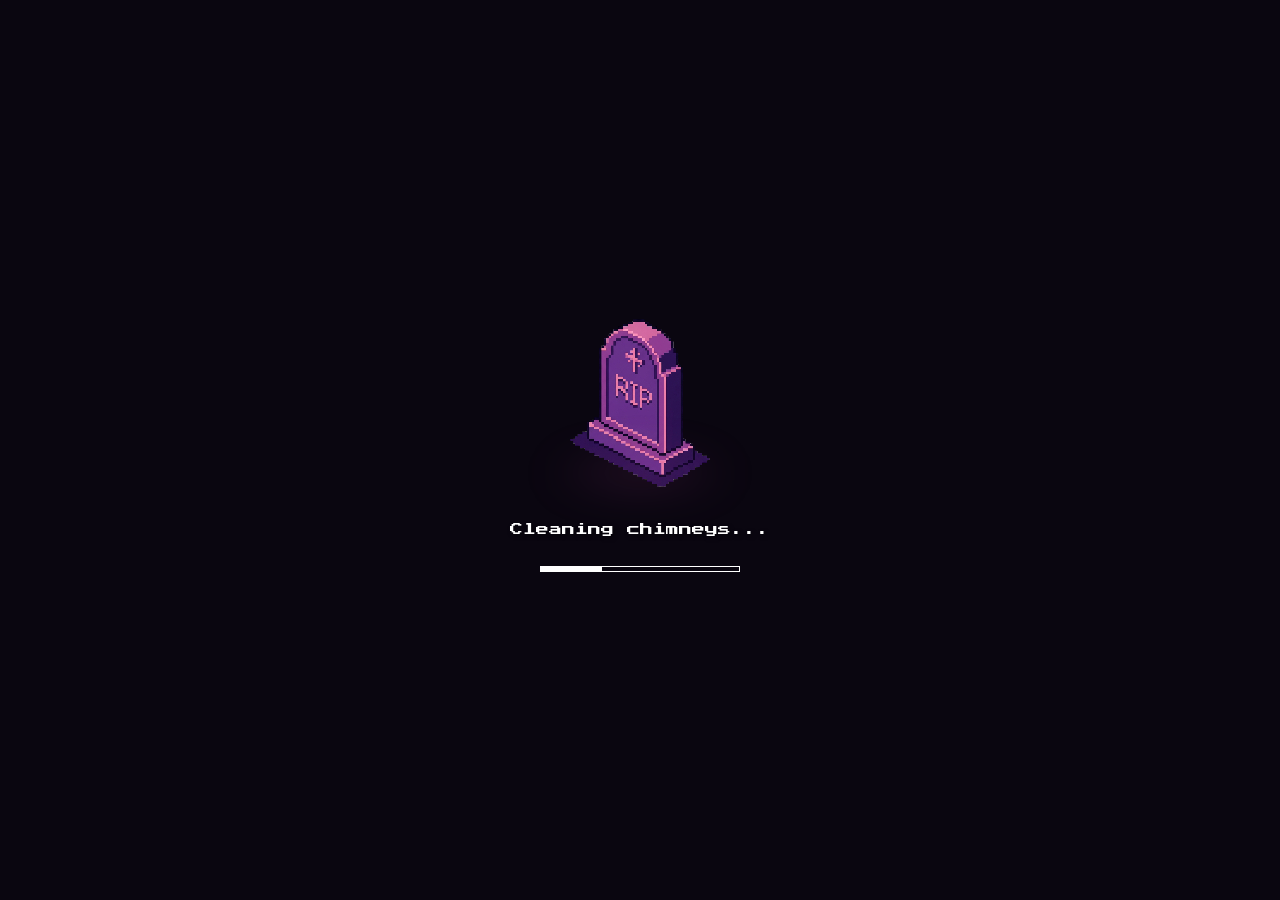
<file: index.html>
<!DOCTYPE html>
<html lang="en">
<head>
    <meta charset="UTF-8">
    <meta name="viewport" content="width=device-width, initial-scale=1.0, user-scalable=no, maximum-scale=1.0">
    <meta name="description" content="THANATOPRACTOR - A dark humor management RPG about running a funeral house">
    <title>THANATOPRACTOR</title>
    <link rel="preconnect" href="https://fonts.googleapis.com">
    <link href="https://fonts.googleapis.com/css2?family=Press+Start+2P&family=VT323&display=swap" rel="stylesheet">
    <link rel="stylesheet" href="css/style_v11.css">
    <link rel="stylesheet" href="css/animations_v11.css">
</head>
<body>
    <!-- ===== SPLASH SCREEN ===== -->
    <div id="splash-screen" class="screen active">
        <div class="splash-content">
            <div class="grave-container">
                <div class="splash-mist"></div>
                <img src="assets/ui/gravee.png" alt="RIP Grave" class="pixel-grave-img">
            </div>
            <p class="loading-text" data-i18n="splash.loading">Cargando gusanos...</p>
            <div class="splash-progress-container">
                <div class="splash-progress-bar" id="splash-progress"></div>
            </div>
            <button id="btn-enter-game" class="pixel-btn pink-btn" style="display: none; margin: 75px auto 0; padding: 4px 10px; font-size: 0.6rem;">
                <span data-i18n="splash.enter">ENTER THE MORTUARY</span>
            </button>
        </div>
    </div>

    <!-- ===== TITLE SCREEN ===== -->
    <div id="title-screen" class="screen">
        <div class="title-bg">
            <div class="moon"></div>
            <div class="cemetery-silhouette"></div>
        </div>
        <div class="title-content">
            <h1 class="game-title">THANATO<span class="pink">PRACTOR</span></h1>
            <p class="tagline" data-i18n="title.tagline">A Management RPG About Life in a Funeral House</p>

            <p class="title-quote" data-i18n="title.quote">"You don't save lives. You help end them... professionally."</p>
            <div class="title-menu">
                <div class="lang-selector" style="margin-bottom: 24px; display: flex; gap: 16px; justify-content: center;">
                    <button class="lang-btn" data-lang="en" title="English">
                        <svg width="24" height="16" viewBox="0 0 16 11" xmlns="http://www.w3.org/2000/svg">
                            <rect width="16" height="11" fill="#012169"/>
                            <path d="M0,0 L16,11 M16,0 L0,11" stroke="#fff" stroke-width="2"/>
                            <path d="M0,0 L16,11 M16,0 L0,11" stroke="#C8102E" stroke-width="1"/>
                            <path d="M8,0 L8,11 M0,5.5 L16,5.5" stroke="#fff" stroke-width="3"/>
                            <path d="M8,0 L8,11 M0,5.5 L16,5.5" stroke="#C8102E" stroke-width="2"/>
                        </svg>
                    </button>
                    <button class="lang-btn" data-lang="es" title="Español">
                        <svg width="24" height="16" viewBox="0 0 16 11" xmlns="http://www.w3.org/2000/svg">
                            <rect width="16" height="3" y="0" fill="#AA151B"/>
                            <rect width="16" height="5" y="3" fill="#F1BF00"/>
                            <rect width="16" height="3" y="8" fill="#AA151B"/>
                        </svg>
                    </button>
                </div>
                <button id="btn-resume-game" class="pixel-btn pink-btn" style="display:none"><span class="custom-icon" data-icon="reception" style="width:12px;height:12px"></span> <span data-i18n="title.resume">RESUME</span></button>
                <button id="btn-new-game" class="pixel-btn pink-btn"><span class="custom-icon" data-icon="skull" style="width:12px;height:12px"></span> <span data-i18n="title.new_game">NEW GAME</span></button>
                <button id="btn-continue" class="pixel-btn" style="display:none"><span class="custom-icon" data-icon="coffin" style="width:12px;height:12px"></span> <span data-i18n="title.continue">CONTINUE</span></button>
                <button id="btn-save-game" class="pixel-btn" style="display:none"><span class="custom-icon" data-icon="paperwork" style="width:12px;height:12px"></span> <span data-i18n="title.save">SAVE</span></button>
                <button id="btn-achievements-title" class="pixel-btn dim-btn"><span class="custom-icon" data-icon="star" style="width:12px;height:12px"></span> <span data-i18n="title.achievements">ACHIEVEMENTS</span></button>
                <button id="btn-credits" class="pixel-btn dim-btn"><span class="custom-icon" data-icon="cross" style="width:12px;height:12px"></span> <span data-i18n="title.credits">CREDITS</span></button>
            </div>
            <p class="title-footer" data-i18n="title.footer">GAME DESIGN & CONCEPT BY K. ARLÓN<br>DARK HUMOR CONTENT — RATED BY DEATH INC.</p>
        </div>
    </div>

    <!-- ===== NAME INPUT SCREEN ===== -->
    <div id="name-screen" class="screen">
        <div class="screen-panel centered-panel">
            <h2 data-i18n="name.title">WHO DARES RUN A FUNERAL HOME?</h2>
            <p class="vt-text" data-i18n="name.subtitle">Enter your name, future undertaker:</p>
            <input type="text" id="player-name-input" class="pixel-input" data-i18n="name.placeholder" placeholder="Your name..." maxlength="16" autocomplete="off">
            <p class="vt-text dim" id="name-flavor" data-i18n="name.f1">"Every great mortician started somewhere."</p>
            <button id="btn-start-game" class="pixel-btn pink-btn"><span data-i18n="name.begin">BEGIN YOUR CAREER</span> <span class="custom-icon" data-icon="skull" style="width:12px;height:12px"></span></button>
        </div>
    </div>
    
    <!-- ===== WELCOME SCREEN ===== -->
    <div id="welcome-screen" class="screen">
        <div class="title-bg">
            <div class="moon"></div>
            <div class="cemetery-silhouette"></div>
        </div>
        <div class="screen-panel centered-panel" style="max-width: 450px; text-align: center;">
            <img src="assets/ui/Masterpj.png" class="reaper-welcome" alt="Tired Reaper">
            <h2 data-i18n="welcome.title">WELCOME TO THANATOPRACTOR</h2>
            <div class="vt-text" style="line-height:1.5; margin: 20px 0; font-size: 19px; text-align: center;">
                <p data-i18n="welcome.p1">Here we don't save lives, we just tie them up with a bow. Your job is simple: make up the dead so they look alive, burn them if the family doesn't want to see them anymore, and above all, don't ask questions about the strange stains.</p>
                <br>
                <p data-i18n="welcome.p2">By clicking below, you accept that formaldehyde is your new favorite cologne, that ghosts don't pay rent, and that we are not responsible for recurring nightmares or the sudden loss of your own soul.</p>
            </div>
            <button id="btn-accept-terms" class="pixel-btn pink-btn"><span data-i18n="welcome.accept">I ACCEPT THE TERMS</span> <span class="custom-icon" data-icon="paperwork" style="width:12px;height:12px"></span></button>
        </div>
    </div>

    <!-- ===== HUB SCREEN (MAIN) ===== -->
    <div id="hub-screen" class="screen">
        <!-- Top Status Bar -->
        <div class="status-bar">
            <div class="status-group status-left">
                <div class="status-item"><span class="custom-icon" data-icon="calendar"></span> <span data-i18n="hub.day">DAY</span> <span id="hud-day">1</span></div>
                <div class="status-item" id="hud-time-container"><span class="custom-icon" data-icon="clock"></span> <span id="hud-time">08:00</span></div>
            </div>
            <div class="status-group status-right">
                <div class="status-item"><span class="custom-icon" data-icon="star"></span> LV.<span id="hud-level">1</span></div>
                <div class="status-item" id="hud-money-container"><span class="custom-icon" data-icon="money"></span>$<span id="hud-money">5000</span></div>
            </div>
        </div>
        <!-- Reputation Bar -->
        <div class="rep-bar" id="hud-rep-container">
            <span class="rep-label"><span class="custom-icon" data-icon="star" style="width:10px;height:10px"></span> <span data-i18n="hub.reputation">REPUTATION</span></span>
            <div class="rep-meter"><div class="rep-fill" id="hud-rep-fill" style="width:50%"></div></div>
            <span class="rep-value" id="hud-rep">50</span>
        </div>

        <!-- Hub Scene -->
        <div class="hub-scene">
            <div class="hub-building">
                <div class="hub-sign" data-i18n="hub.eternal_rest">ETERNAL REST</div>
                <div class="hub-sign" style="font-size: 10px; margin-top: -8px;" data-i18n="hub.funeral_house">FUNERAL HOUSE</div>
                <div class="hub-desk">
                    <div class="hub-character" id="hub-player-char"><span class="custom-icon" data-icon="skull" style="width:32px;height:32px"></span></div>
                    <div class="hub-coffee"><span class="custom-icon" data-icon="cafeteria" style="width:32px;height:32px"></span></div>
                    <div class="hub-bell"><span class="custom-icon" data-icon="bell" style="width:32px;height:32px"></span></div>
                </div>
                <p class="hub-motto" data-i18n="hub.motto">"We care to the end"</p>
            </div>
            <!-- Today's Schedule -->
            <div class="hub-schedule" id="hub-schedule">
                <h3 data-i18n="hub.schedule">📋 TODAY'S SCHEDULE</h3>
                <div id="schedule-list" class="schedule-list">
                    <p class="dim-text" data-i18n="hub.no_appointments">No appointments yet...</p>
                </div>
            </div>
            
            <!-- Hub Extras (Moved inside) -->
            <div class="hub-extras">
                <button id="btn-achievements-hub" class="extra-icon-btn" title="Achievements">
                     <span class="custom-icon" data-icon="star" style="width:40px;height:40px"></span>
                     <div id="ach-notification" class="notification-dot" style="display:none"></div>
                </button>
                <button id="btn-collection" class="extra-icon-btn" title="Collection">
                    <img src="assets/ui/collection_box.png" alt="Collection Box">
                    <div id="col-notification" class="notification-dot" style="display:none"></div>
                </button>
            </div>
        </div>

        <!-- Hub Navigation -->
        <div class="hub-nav">
            <div class="nav-btn" data-room="reception" id="nav-reception">
                <span class="custom-icon" data-icon="reception"></span>
                <span class="nav-label" data-i18n="nav.reception">Reception</span>
                <span class="nav-badge" id="badge-reception" style="display:none">!</span>
            </div>
            <div class="nav-btn" data-room="embalming" id="nav-embalming">
                <span class="custom-icon" data-icon="embalming"></span>
                <span class="nav-label" data-i18n="nav.embalming">Embalming</span>
                <span class="nav-badge" id="badge-embalming" style="display:none">!</span>
            </div>
            <div class="nav-btn locked" id="nav-cafeteria" data-room="cafeteria">
                <span class="nav-lock">🔒</span>
                <span class="custom-icon" data-icon="cafeteria"></span>
                <div class="cafe-order-dot" id="cafe-order-dot" style="display:none"></div>
                <span class="nav-label" data-i18n="nav.cafeteria">Cafeteria</span>
                <span class="nav-badge" id="badge-cafeteria" style="display:none">!</span>
            </div>
            <div class="nav-btn locked" id="nav-crematorium" data-room="crematorium">
                <span class="nav-lock">🔒</span>
                <div class="nav-broken-x" id="nav-crema-broken" style="display:none"></div>
                <span class="custom-icon" data-icon="crematorium"></span>
                <div class="nav-temp-bar" id="nav-crema-temp-bar" style="display:none">
                    <div class="nav-temp-fill" id="nav-crema-temp-fill"></div>
                </div>
                <span class="nav-label" data-i18n="nav.crematorium">Cremator.</span>
                <span class="nav-badge" id="badge-crematorium" style="display:none">!</span>
            </div>
            <button class="nav-btn" data-room="viewing" id="nav-viewing">
                <span class="custom-icon" data-icon="viewing"></span>
                <span class="nav-label" data-i18n="nav.viewing">Viewing</span>
                <span class="nav-badge" id="badge-viewing" style="display:none">!</span>
            </button>
            <div class="nav-btn locked" id="nav-chapel" data-room="chapel">
                <span class="nav-lock">🔒</span>
                <span class="custom-icon" data-icon="chapel"></span>
                <span class="nav-label" data-i18n="nav.chapel">Chapel</span>
                <span class="nav-badge" id="badge-chapel" style="display:none">!</span>
            </div>
            <div class="nav-btn" data-room="office">
                <span class="custom-icon" data-icon="office"></span>
                <span class="nav-label" data-i18n="nav.upgrades">Upgrades</span>
            </div>
            <div class="nav-btn" data-room="families">
                <span class="custom-icon" data-icon="families"></span>
                <span class="nav-label" data-i18n="nav.families">Families</span>
            </div>
        </div>

        <!-- Time Controls -->
        <div class="time-controls">
            <button id="btn-pause" class="time-btn"><span class="custom-icon" data-icon="pause"></span></button>
            <button id="btn-play" class="time-btn active"><span class="custom-icon" data-icon="play"></span></button>
            <button id="btn-fast" class="time-btn"><span class="custom-icon" data-icon="fast"></span></button>
        </div>
    </div>

    <!-- ===== RECEPTION SCREEN ===== -->
    <div class="screen room-screen" id="reception-screen">
        <div class="room-header">
            <button class="back-btn" data-back="hub">◀</button>
            <h2 data-i18n="rec.title">RECEPTION</h2>
        </div>
        <div class="room-status-bar">
            <span>📅 <span data-i18n="hub.day">DAY</span> <span class="rs-day">1</span></span>
            <span>🕐 <span class="rs-time">08:00</span></span>
            <span>💰 $<span class="rs-money">5000</span></span>
        </div>
        <div class="room-content">
            <div class="reception-desk-scene">
                <div class="reception-sign" data-i18n="hub.eternal_rest">ETERNAL REST</div><div class="reception-sign" style="font-size:12px; margin-top:-5px;" data-i18n="hub.funeral_house">FUNERAL HOUSE</div>
                <div class="reception-character"><span class="custom-icon" data-icon="skull" style="width:48px;height:48px;"></span></div>
            </div>
            <div class="reception-actions">
                <button class="action-btn" id="btn-new-arrival" style="position:relative">
                    <span class="custom-icon" data-icon="skull"></span> <span data-i18n="rec.new_arrival">NEW ARRIVAL</span>
                    <span class="nav-badge" id="badge-arrival" style="display:none">!</span>
                </button>
                <button class="action-btn" id="btn-phone-call" style="position:relative">
                    <span class="custom-icon" data-icon="phone"></span> <span data-i18n="rec.phone">PHONE CALL</span>
                    <span class="nav-badge" id="badge-phone" style="display:none">!</span>
                </button>
                <button class="action-btn" id="btn-paperwork" style="position:relative">
                    <span class="custom-icon" data-icon="paperwork"></span> <span data-i18n="rec.paperwork">PAPERWORK</span>
                    <span class="nav-badge" id="badge-paperwork" style="display:none">!</span>
                </button>
            </div>
        </div>
    </div>

    <!-- ===== EMBALMING SCREEN ===== -->
    <div id="embalming-screen" class="screen room-screen">
        <div class="room-header">
            <button class="back-btn" data-back="hub">◀</button>
            <h2 data-i18n="emb.title">EMBALMING ROOM</h2>
            <span class="room-subtitle" data-i18n="emb.subtitle">Preserve dignity.</span>
        </div>
        <div class="room-status-bar">
            <span>📅 <span data-i18n="hub.day">DAY</span> <span class="rs-day">1</span></span>
            <span>🕐 <span class="rs-time">08:00</span></span>
            <span>💰 $<span class="rs-money">5000</span></span>
        </div>
        <div class="room-content" id="embalming-content">
            <div class="embalming-body-area">
                <div class="embalming-table"><span class="custom-icon" data-icon="coffin" style="width:40px;height:40px"></span></div>
                <div class="embalming-status" id="embalm-status">No body to prepare</div>
            </div>
            <div class="embalming-tasks" id="embalm-tasks">
                <h3 data-i18n="emb.tasks">TASKS</h3>
                <div class="task-item" data-task="clean"><span class="task-check">☐</span> <span data-i18n="emb.clean">Clean</span></div>
                <div class="task-item" data-task="treat"><span class="task-check">☐</span> <span data-i18n="emb.treat">Treat</span></div>
                <div class="task-item" data-task="dress"><span class="task-check">☐</span> <span data-i18n="emb.dress">Dress</span></div>
                <div class="task-item" data-task="prepare"><span class="task-check">☐</span> <span data-i18n="emb.prepare">Prepare</span></div>
            </div>
            <div class="embalming-supplies">
                <h3 data-i18n="emb.supplies">SUPPLIES</h3>
                <div class="supply-grid" id="supply-grid">
                    <div class="supply-item"><span class="custom-icon" data-icon="embalming"></span> <span data-i18n="shop.formaldehyde">Formaldehyde</span>: <span id="supply-formal">10</span></div>
                    <div class="supply-item"><span class="custom-icon" data-icon="water"></span> <span data-i18n="shop.humectant">Humectant</span>: <span id="supply-humect">8</span></div>
                    <div class="supply-item"><span class="custom-icon" data-icon="flowers"></span> <span data-i18n="shop.dye">Dye</span>: <span id="supply-dye">6</span></div>
                    <div class="supply-item"><span class="custom-icon" data-icon="cross"></span> <span data-i18n="shop.outfit">Outfits</span>: <span id="supply-outfits">4</span></div>
                </div>
                <button class="action-btn" id="btn-buy-supplies" data-i18n="emb.buy">🛒 BUY SUPPLIES</button>
            </div>
            <div class="embalming-quality">
                <h3 data-i18n="emb.quality">QUALITY</h3>
                <div class="quality-bar"><div class="quality-fill" id="embalm-quality-fill"></div></div>
                <span id="embalm-quality-text">—</span>
            </div>
            <button class="action-btn pink-btn" id="btn-embalm-roll" style="display:none"><span class="custom-icon" data-icon="d20"></span> <span data-i18n="emb.roll">ROLL D20 — EMBALM!</span></button>
        </div>
    </div>

    <!-- ===== CAFETERIA SCREEN ===== -->
    <div id="cafeteria-screen" class="screen room-screen">
        <div class="room-header">
            <button class="back-btn" data-back="hub">◀</button>
            <h2 data-i18n="cafe.title">CAFETERIA</h2>
            <span class="room-subtitle" data-i18n="cafe.subtitle">For the living, too.</span>
        </div>
        <div class="room-status-bar">
            <span>📅 <span data-i18n="hub.day">DAY</span> <span class="rs-day">1</span></span>
            <span>🕐 <span class="rs-time">08:00</span></span>
            <span>💰 $<span class="rs-money">5000</span></span>
        </div>
        <div class="room-content" id="cafeteria-content">
            <div class="cafe-menu-board">
                <h3 data-i18n="cafe.menu">☕ DEADLY GOOD MENU</h3>
                <div class="menu-items">
                    <div>Coffee.........$2</div>
                    <div>Tea............$2</div>
                    <div>Sandwich.......$4</div>
                    <div>Soul Cake......$5</div>
                </div>
            </div>
            <div class="cafe-orders" id="cafe-orders">
                <h3 data-i18n="cafe.orders">📝 ORDERS</h3>
                <div id="cafe-order-list"><p class="dim-text" data-i18n="cafe.no_orders_yet">No orders yet</p></div>
            </div>
            <div class="cafe-satisfaction">
                <h3 data-i18n="cafe.satisfaction">😊 SATISFACTION</h3>
                <div class="satisfaction-bar"><div class="satisfaction-fill" id="cafe-sat-fill" style="width:100%"></div></div>
            </div>
        </div>
    </div>

    <!-- ===== CREMATORIUM SCREEN ===== -->
    <div id="crematorium-screen" class="screen room-screen">
        <div class="room-header">
            <button class="back-btn" data-back="hub">◀</button>
            <h2 data-i18n="crema.title">CREMATORIUM</h2>
            <span class="room-subtitle" data-i18n="crema.subtitle">Reduction to essentials.</span>
        </div>
        <div class="room-status-bar">
            <span>📅 <span data-i18n="hub.day">DAY</span> <span class="rs-day">1</span></span>
            <span>🕐 <span class="rs-time">08:00</span></span>
            <span>💰 $<span class="rs-money">5000</span></span>
        </div>
        <div class="room-content" id="crematorium-content">
            <div class="crema-furnace">
                <div class="furnace-visual" id="furnace-visual">
                    <div class="furnace-fire" id="furnace-fire"></div>
                </div>
            </div>
            <div class="crema-stats">
                <div class="crema-stat">
                    <span data-i18n="crema.temp">🌡️ TEMPERATURE</span>
                    <span class="stat-value" id="crema-temp">20°C</span>
                </div>
                <div class="crema-stat">
                    <span data-i18n="crema.fuel">⛽ FUEL</span>
                    <div class="fuel-bar"><div class="fuel-fill" id="crema-fuel-fill" style="width:0%"></div></div>
                    <span class="stat-value" id="crema-fuel">0/10</span>
                </div>
                <div class="crema-stat">
                    <span data-i18n="crema.efficiency">📊 EFFICIENCY</span>
                    <span class="stat-value" id="crema-efficiency">—</span>
                </div>
            </div>
            <div class="crema-schedule" id="crema-schedule">
                <h3 data-i18n="crema.schedule">TODAY'S SCHEDULE</h3>
                <div id="crema-schedule-list"><p class="dim-text" data-i18n="crema.no_scheduled">No cremations scheduled</p></div>
            </div>
            <div class="crema-controls">
                <button class="action-btn" id="btn-add-fuel" data-i18n="crema.add_fuel">⛽ ADD FUEL ($50)</button>
                <button class="action-btn pink-btn" id="btn-ignite" data-i18n="crema.ignite">🔥 IGNITE</button>
            </div>
        </div>
    </div>

    <!-- ===== VIEWING ROOM SCREEN ===== -->
    <div id="viewing-screen" class="screen room-screen">
        <div class="room-header">
            <button class="back-btn" data-back="hub">◀</button>
            <h2 data-i18n="view.title">VIEWING ROOM</h2>
            <span class="room-subtitle" data-i18n="view.subtitle">A final goodbye.</span>
        </div>
        <div class="room-status-bar">
            <span>📅 <span data-i18n="hub.day">DAY</span> <span class="rs-day">1</span></span>
            <span>🕐 <span class="rs-time">08:00</span></span>
            <span>💰 $<span class="rs-money">5000</span></span>
        </div>
        <div class="room-content" id="viewing-content">
            <div class="viewing-family-mood">
                <h3 data-i18n="view.mood">👨‍👩‍👧 FAMILY MOOD</h3>
                <div class="mood-bar"><div class="mood-fill" id="view-mood-fill" style="width:65%"></div></div>
                <span id="view-mood-val">65%</span>
            </div>
            <div class="viewing-requests" id="viewing-requests">
                <h3 data-i18n="view.requests">📋 REQUESTS</h3>
                <div id="view-request-list"><p class="dim-text" data-i18n="view.no_active">No active viewing</p></div>
            </div>
            <div class="viewing-controls" id="viewing-controls" style="display:none">
                <button class="action-btn pink-btn" id="btn-view-body"><span class="custom-icon" data-icon="viewing"></span> <span data-i18n="view.show_body">SHOW BODY</span></button>
                <button class="action-btn pink-btn" id="btn-view-water"><span class="custom-icon" data-icon="water"></span> <span data-i18n="view.water">BRING WATER</span></button>
                <button class="action-btn pink-btn" id="btn-view-temp"><span class="custom-icon" data-icon="ac"></span> <span data-i18n="view.temp">ADJUST TEMP</span></button>
                <button class="action-btn pink-btn" id="btn-view-firstaid"><span class="custom-icon" data-icon="firstaid"></span> <span data-i18n="view.firstaid">FIRST AID</span></button>
                <button class="action-btn pink-btn" id="btn-view-privacy" style="display:none"><span class="custom-icon" data-icon="hub"></span> <span data-i18n="view.leave_alone">LEAVE ALONE</span></button>
            </div>
        </div>
    </div>

    <!-- ===== CHAPEL SCREEN ===== -->
    <div id="chapel-screen" class="screen room-screen">
        <div class="room-header">
            <button class="back-btn" data-back="hub">◀</button>
            <h2 data-i18n="chapel.title">THE CHAPEL</h2>
            <span class="room-subtitle" data-i18n="chapel.subtitle">Faith. Ritual. Comfort.</span>
        </div>
        <div class="room-status-bar">
            <span>📅 <span data-i18n="hub.day">DAY</span> <span class="rs-day">1</span></span>
            <span>🕐 <span class="rs-time">08:00</span></span>
            <span>💰 $<span class="rs-money">5000</span></span>
        </div>
        <div class="room-content" id="chapel-content">
            <div class="chapel-orator">
                <div class="orator-avatar"><span class="custom-icon" data-icon="music" style="width:40px;height:40px"></span></div>
                <div class="orator-name" data-i18n="chapel.ivan">Iván — The Orator</div>
                <div class="orator-speech" id="ivan-speech">"I'm here whenever you need me. Death waits for no one, but I do."</div>
            </div>
            <div class="chapel-service" id="chapel-service-area">
                <h3 data-i18n="chapel.service">🕯️ SERVICE TYPE</h3>
                <div id="chapel-service-info"><p class="dim-text" data-i18n="chapel.no_service">No service scheduled</p></div>
            </div>
            <div class="chapel-sermon-select" id="chapel-sermon-select" style="display:none">
                <h3 data-i18n="chapel.select_sermon">📜 SELECT SERMON</h3>
                <div id="sermon-options"></div>
            </div>
            <div class="chapel-comfort">
                <span data-i18n="chapel.comfort">COMFORT</span>
                <div class="comfort-bar"><div class="comfort-fill" id="chapel-comfort-fill" style="width:78%"></div></div>
                <span id="chapel-comfort-val">78%</span>
            </div>
        </div>
    </div>

    <!-- ===== OFFICE SCREEN ===== -->
    <div id="office-screen" class="screen room-screen">
        <div class="room-header">
            <button class="back-btn" data-back="hub">◀</button>
            <h2 data-i18n="office.title">UPGRADES</h2>
            <span class="room-subtitle" data-i18n="office.subtitle">Invest in death.</span>
        </div>
        <div class="room-status-bar">
            <span>📅 <span data-i18n="hub.day">DAY</span> <span class="rs-day">1</span></span>
            <span>🕐 <span class="rs-time">08:00</span></span>
            <span>💰 $<span class="rs-money">5000</span></span>
        </div>
        <div class="room-content" id="office-content">
            <div class="upgrades-list" id="upgrades-list"></div>
        </div>
    </div>

    <!-- ===== FAMILIES LOG SCREEN ===== -->
    <div id="families-screen" class="screen room-screen">
        <div class="room-header">
            <button class="back-btn" data-back="hub">◀</button>
            <h2 data-i18n="fam.title">FAMILIES LOG</h2>
            <span class="room-subtitle" data-i18n="fam.subtitle">Those we've served.</span>
        </div>
        <div class="room-status-bar">
            <span>📅 <span data-i18n="hub.day">DAY</span> <span class="rs-day">1</span></span>
            <span>🕐 <span class="rs-time">08:00</span></span>
            <span>💰 $<span class="rs-money">5000</span></span>
        </div>
        <div class="room-content" id="families-content">
            <div id="families-list" class="families-list">
                <p class="dim-text" data-i18n="fam.no_families">No families yet. Death takes a day off?</p>
            </div>
        </div>
    </div>

    <!-- ===== ACHIEVEMENTS SCREEN ===== -->
    <div id="achievements-screen" class="screen room-screen">
        <div class="room-header">
            <h2 data-i18n="ach.title">MACABRE ACHIEVEMENTS</h2>
            <span class="room-subtitle" data-i18n="ach.subtitle">Your legacy in the trade.</span>
        </div>
        <div class="room-status-bar ach-status-bar" style="display:none">
            <span>📅 <span data-i18n="hub.day">DAY</span> <span class="rs-day">1</span></span>
            <span>🕐 <span class="rs-time">08:00</span></span>
            <span>💰 $<span class="rs-money">5000</span></span>
        </div>
        <div class="room-content" id="achievements-content">
            <div id="achievements-list" class="achievements-list">
                <!-- Achievements will be injected here -->
            </div>
        </div>
    </div>

    <!-- ===== GAME OVER SCREEN ===== -->
    <div id="gameover-screen" class="screen">
        <div class="screen-panel centered-panel">
            <h2 id="gameover-title" data-i18n="go.title">GAME OVER</h2>
            <div class="gameover-skull"><span class="custom-icon" data-icon="skull" style="width:80px;height:80px"></span></div>
            <p class="vt-text" id="gameover-reason"></p>
            <div class="gameover-stats" id="gameover-stats"></div>
            <p class="title-quote" id="gameover-quote"></p>
            <div id="gameover-share"></div>
            <button class="pixel-btn pink-btn" id="btn-restart" style="margin-top:20px"><span data-i18n="go.try_again">TRY AGAIN</span> <span class="custom-icon" data-icon="skull" style="width:12px;height:12px"></span></button>
        </div>
    </div>

    <!-- ===== OVERLAYS ===== -->
    <!-- Dialogue Overlay -->
    <div id="dialogue-overlay" class="overlay" style="display:none">
        <div class="dialogue-box">
            <img src="assets/ui/Masterpj.png" id="dlg-reaper" class="reaper-dialogue" alt="Tutorial Reaper">
            <div id="dlg-satisfaction-container" class="dlg-sat-container" style="display:none">
                <div class="dlg-sat-label" data-i18n="view.mood">FAMILY SATISFACTION</div>
                <div class="dlg-sat-bar"><div id="dlg-sat-fill" class="dlg-sat-fill" style="width:50%"></div></div>
                <div id="dlg-sat-value" class="dlg-sat-value">50%</div>
            </div>
            <div class="dialogue-speaker" id="dlg-speaker"></div>
            <div class="dialogue-text" id="dlg-text"></div>
            <div class="dialogue-choices" id="dlg-choices"></div>
        </div>
    </div>

    <!-- D20 Dice Overlay -->
    <div id="dice-overlay" class="overlay" style="display:none">
        <div class="dice-box">
            <div class="d20" id="d20-die">
                <span id="d20-value">?</span>
            </div>
            <div class="dice-result" id="dice-result"></div>
            <button class="pixel-btn pink-btn" id="btn-dice-roll"><span class="custom-icon" data-icon="d20" style="width:12px;height:12px"></span> <span data-i18n="ov.roll">ROLL!</span></button>
            <button class="pixel-btn" id="btn-dice-close" style="display:none">OK</button>
        </div>
    </div>

    <!-- Dice VFX flash layer -->
    <div id="dice-flash"></div>

    <!-- Family Completion Summary Overlay -->
    <div id="completion-overlay" class="overlay" style="display:none">
        <div class="completion-panel">
            <h2 id="comp-title" data-i18n="ov.service_complete">☠ SERVICE COMPLETE</h2>
            <div id="comp-body" class="comp-body"></div>
            <button class="pixel-btn pink-btn" id="btn-comp-dismiss" data-i18n="ov.dismiss">DISMISS</button>
        </div>
    </div>

    <!-- Supplies Shop Overlay -->
    <div id="supplies-overlay" class="overlay" style="display:none">
        <div class="supplies-shop">
            <h2 class="shop-title" data-i18n="ov.shop_title">🛒 SUPPLY MARKET</h2>
            <p class="shop-subtitle" id="shop-subtitle" data-i18n="ov.shop_subtitle">Prices fluctuate daily. Buy wisely.</p>
            <div id="shop-items" class="shop-items"></div>
            <div class="shop-footer">
                <div class="shop-total">TOTAL: $<span id="shop-total">0</span></div>
                <div class="shop-actions">
                    <button class="pixel-btn" id="btn-shop-cancel" data-i18n="ov.shop_cancel">CANCEL</button>
                    <button class="pixel-btn pink-btn" id="btn-shop-buy" data-i18n="ov.shop_buy">BUY ALL</button>
                </div>
            </div>
        </div>
    </div>

    <!-- Notification Toast -->
    <div id="toast-container" class="toast-container"></div>

    <!-- Credits Overlay -->
    <div id="credits-overlay" class="overlay" style="display:none">
        <div class="screen-panel centered-panel">
            <h2 data-i18n="credits.title">♱ CREDITS</h2>
            <p class="vt-text">THANATOPRACTOR</p>
            <p class="vt-text dim" data-i18n="credits.desc">A game about death, paperwork, and terrible coffee.</p>
            <p class="vt-text" data-i18n="credits.design">Game Design & Concept: K. Arlón</p>
            <p class="vt-text" data-i18n="credits.orator">Orator: Iván (he insisted)</p>
            <p class="vt-text dim" data-i18n="credits.quote">"Life is temporary. Paperwork is eternal."</p>
            <button class="pixel-btn" id="btn-close-credits" data-i18n="credits.back">BACK</button>
        </div>
    </div>

    <!-- Menu Toggle -->
    <button class="menu-toggle" id="btn-main-menu">
        <span class="custom-icon" data-icon="menu"></span>
    </button>

    <!-- Audio Toggle -->
    <button id="audio-toggle" class="audio-toggle" title="Toggle audio"></button>

    <!-- Global Back Button -->
    <button id="btn-global-back" class="global-back-btn" title="Back" style="display:none"></button>

    <!-- Level Up Overlay -->
    <div id="levelup-overlay" class="overlay" style="display:none">
        <div class="levelup-panel">
            <div class="levelup-glow"></div>
            <h2 data-i18n="ov.level_up">NEW RANK ACHIEVED!</h2>
            <div class="levelup-content">
                <div class="levelup-rank">
                    <div class="levelup-icon-container">
                        <span class="custom-icon" data-icon="star" style="width:64px;height:64px"></span>
                    </div>
                    <div id="lvl-up-num">LEVEL 2</div>
                </div>
                <div class="levelup-reward">
                    <span data-i18n="ov.reward">REWARD:</span> <span id="lvl-up-reward" class="gold">+$10,000</span>
                </div>
                <p class="levelup-quote" id="lvl-up-quote">"One level closer to being the one on the table."</p>
            </div>
            <button class="pixel-btn pink-btn" id="btn-lvl-up-dismiss" data-i18n="ov.dismiss">CONTINUE</button>
        </div>
    </div>

    <!-- Cafeteria Mini-game Overlay -->
    <div id="cafe-game-overlay" class="overlay" style="display:none">
        <div class="cafe-game-panel">
            <h2 id="cafe-game-title">PREPARING...</h2>
            <div id="cafe-game-tutorial" class="cafe-tutorial"></div>
            <div id="cafe-game-container">
                <!-- Content injected via JS -->
            </div>
            <div id="cafe-game-feedback" class="cafe-feedback"></div>
            <div class="cafe-game-controls" id="cafe-game-controls">
                <!-- Action buttons injected via JS -->
            </div>
            <div id="cafe-abort-container" style="display: flex; justify-content: center; margin-top: 10px;">
                <button class="action-btn pink-btn small-btn" id="btn-cafe-game-abort">✕</button>
            </div>
            <button class="action-btn pink-btn" id="btn-cafe-game-close" style="display:none; margin-top: 15px;" data-i18n="ov.dismiss">CONTINUE</button>
        </div>
    </div>

    <!-- Scripts (loaded in dependency order) -->
    <!-- Day Transition Overlay -->
    <div id="day-transition-overlay" class="overlay" style="background: black; z-index: 10000; display: none; flex-direction: column; justify-content: center; align-items: center;">
        <div id="day-text" style="position: absolute; top: 50%; left: 50%; transform: translate(-50%, -50%); color: #bc4a9c; font-size: 32px; font-family: 'Press Start 2P', cursive; text-align: center; transition: top 1.5s cubic-bezier(0.4, 0, 0.2, 1); z-index: 10002;">
            DAY 1
        </div>
        <div id="newspaper-container" style="display: none; flex-direction: column; align-items: center; margin-top: 60px;">
            <img id="newspaper-img" src="assets/ui/newspaper.png" alt="Newspaper" style="width: 220px; height: auto; image-rendering: pixelated; border: 4px solid #fff;">
            <button id="btn-news-open" class="pixel-btn pink-btn" style="margin-top: 30px; font-size: 16px;">
                <span data-i18n="hub.news_btn">NOTICIAS DEL DÍA</span>
            </button>
        </div>
        <!-- News Modal (Popup) -->
        <div id="news-modal" class="overlay" style="display: none; background: rgba(0,0,0,0.9); z-index: 10001;">
             <div class="screen-panel centered-panel" style="max-width: 400px; text-align: center; border-color: #bc4a9c;">
                 <h2 data-i18n="hub.news_title" style="color: #bc4a9c; margin-bottom: 20px;">EL CLARÍN DE LA TUMBA</h2>
                 <div style="background: #222; padding: 20px; border: 2px solid #444; margin-bottom: 20px;">
                    <p id="news-content-text" class="vt-text" style="font-size: 20px; line-height: 1.4; color: #eee;"></p>
                    <p id="news-effect-text" style="color: #ffcc00; font-size: 16px; margin-top: 15px; font-weight: bold; border-top: 1px dashed #444; padding-top: 10px; display: none;"></p>
                 </div>
                 <button id="btn-news-ok" class="pixel-btn pink-btn">OK</button>
             </div>
        </div>
    </div>

    <script src="js/i18n_v11.js"></script>
    <script src="js/lang_en_v11.js"></script>
    <script src="js/lang_es_v11.js"></script>
    <script src="js/icons_v11.js"></script>
    <script src="js/data_v11.js"></script>
    <script src="js/data_es_v11.js"></script>
    <script src="js/audio_v11.js"></script>
    <script src="js/cafe_games_v11.js"></script>
    <script src="js/hearse_game_v13.js"></script>
    <script src="js/engine_v11.js"></script>
    <script src="js/families_v11.js"></script>
    <script src="js/dialogue_v11.js"></script>
    <script src="js/rooms_v11.js"></script>
    <script src="js/tutorial_v11.js"></script>
    <script src="js/main_v11.js"></script>
    <!-- Collection Overlay -->
    <div id="collection-overlay" class="overlay" style="display:none">
        <div class="levelup-panel collection-panel" style="max-width: 500px; max-height: 90vh; overflow-y: auto;">
            <h2 data-i18n="col.title">LOST & FOUND</h2>
            <div class="collection-grid" id="collection-grid">
                <!-- Items will be injected here -->
            </div>
            <button class="action-btn" id="btn-collection-close" data-i18n="ov.dismiss">CLOSE</button>
        </div>
    </div>

</body>
</html>
</file>
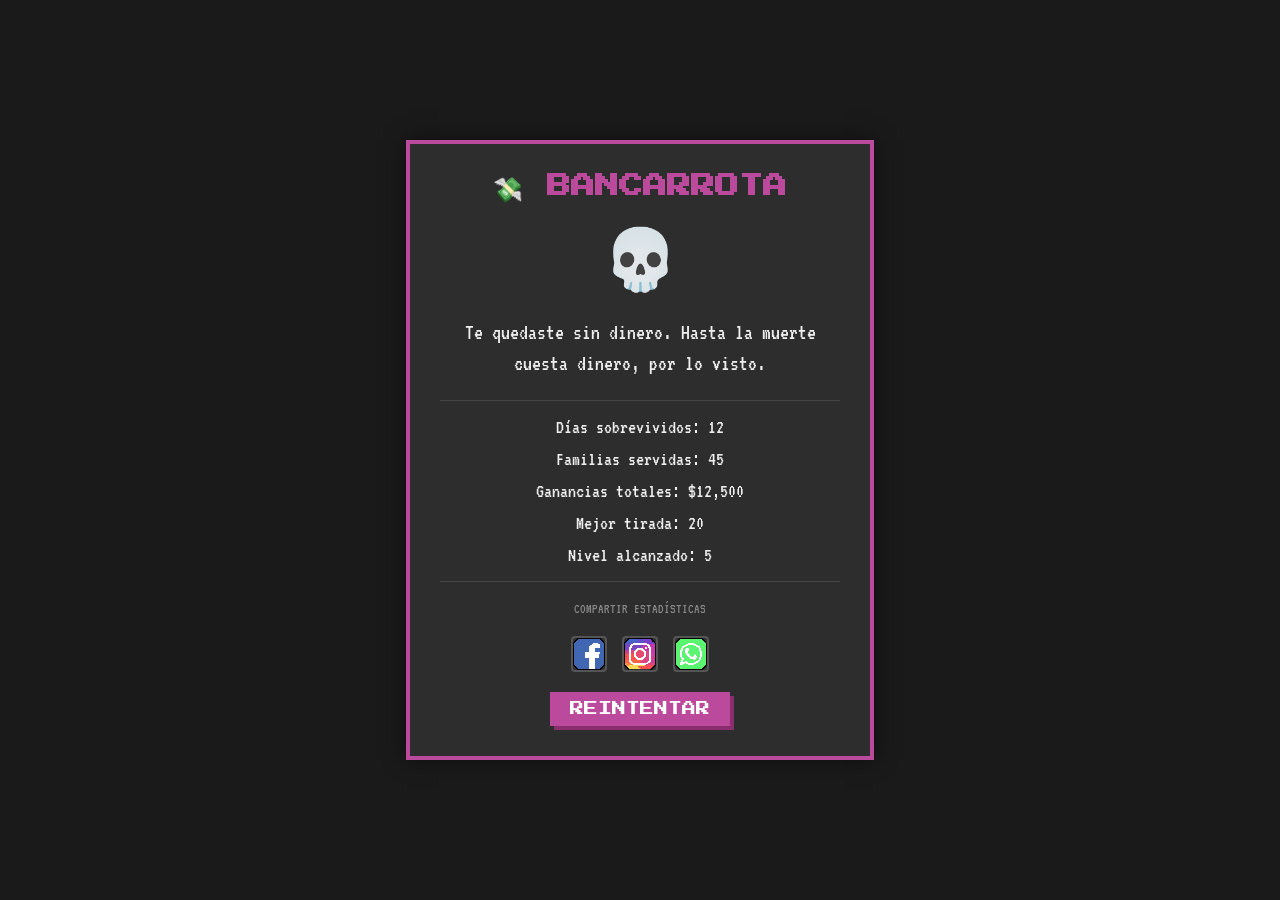
<file: debug_gameover.html>
<!DOCTYPE html>
<html lang="es">
<head>
    <meta charset="UTF-8">
    <title>Debug Game Over</title>
    <link href="https://fonts.googleapis.com/css2?family=Press+Start+2P&family=VT323&display=swap" rel="stylesheet">
    <style>
        :root {
            --bg: #1a1a1a;
            --panel: #2d2d2d;
            --pink: #bc4a9c;
            --font-main: 'VT323', monospace;
            --font-pixel: 'Press Start 2P', cursive;
        }
        body {
            background: var(--bg);
            color: #eee;
            font-family: var(--font-main);
            display: flex;
            justify-content: center;
            align-items: center;
            height: 100vh;
            margin: 0;
        }
        .screen-panel {
            background: var(--panel);
            border: 4px solid var(--pink);
            padding: 30px;
            text-align: center;
            width: 400px;
            box-shadow: 0 0 20px rgba(0,0,0,0.5);
        }
        h2 {
            font-family: var(--font-pixel);
            color: var(--pink);
            font-size: 24px;
            margin-top: 0;
        }
        .gameover-skull {
            font-size: 60px;
            margin: 20px 0;
        }
        .vt-text {
            font-size: 22px;
            line-height: 1.4;
        }
        .gameover-stats {
            margin: 20px 0;
            font-size: 20px;
            line-height: 1.6;
            border-top: 1px solid #444;
            border-bottom: 1px solid #444;
            padding: 10px 0;
        }
        .share-links {
            display: flex;
            justify-content: center;
            gap: 15px;
            margin: 20px 0;
        }
        .share-btn {
            width: 32px;
            height: 32px;
            background: #333;
            border: 2px solid #555;
            border-radius: 4px;
            background-size: contain;
            background-repeat: no-repeat;
            background-position: center;
            image-rendering: pixelated;
            cursor: pointer;
            transition: all 0.2s;
        }
        .share-btn:hover {
            border-color: var(--pink);
            transform: scale(1.1);
            background-color: #444;
        }
        .share-btn.fb { background-image: url('assets/ui/facebook_icon.png'); }
        .share-btn.ig { background-image: url('assets/ui/insta_icon.png'); }
        .share-btn.wa { background-image: url('assets/ui/Whatsapp_icon.png'); }
        
        .pixel-btn {
            background: var(--pink);
            border: none;
            color: white;
            padding: 10px 20px;
            font-family: var(--font-pixel);
            font-size: 14px;
            cursor: pointer;
            box-shadow: 4px 4px 0 #8a2e6f;
        }
    </style>
</head>
<body>
    <div class="screen-panel">
        <h2>💸 BANCARROTA</h2>
        <div class="gameover-skull">💀</div>
        <p class="vt-text">Te quedaste sin dinero. Hasta la muerte cuesta dinero, por lo visto.</p>
        <div class="gameover-stats">
            Días sobrevividos: 12<br>
            Familias servidas: 45<br>
            Ganancias totales: $12,500<br>
            Mejor tirada: 20<br>
            Nivel alcanzado: 5
        </div>
        <div style="font-size:14px; color:#888;">COMPARTIR ESTADÍSTICAS</div>
        <div class="share-links">
            <div class="share-btn fb" title="Facebook"></div>
            <div class="share-btn ig" title="Instagram"></div>
            <div class="share-btn wa" title="WhatsApp"></div>
        </div>
        <button class="pixel-btn">REINTENTAR</button>
    </div>
</body>
</html>
</file>
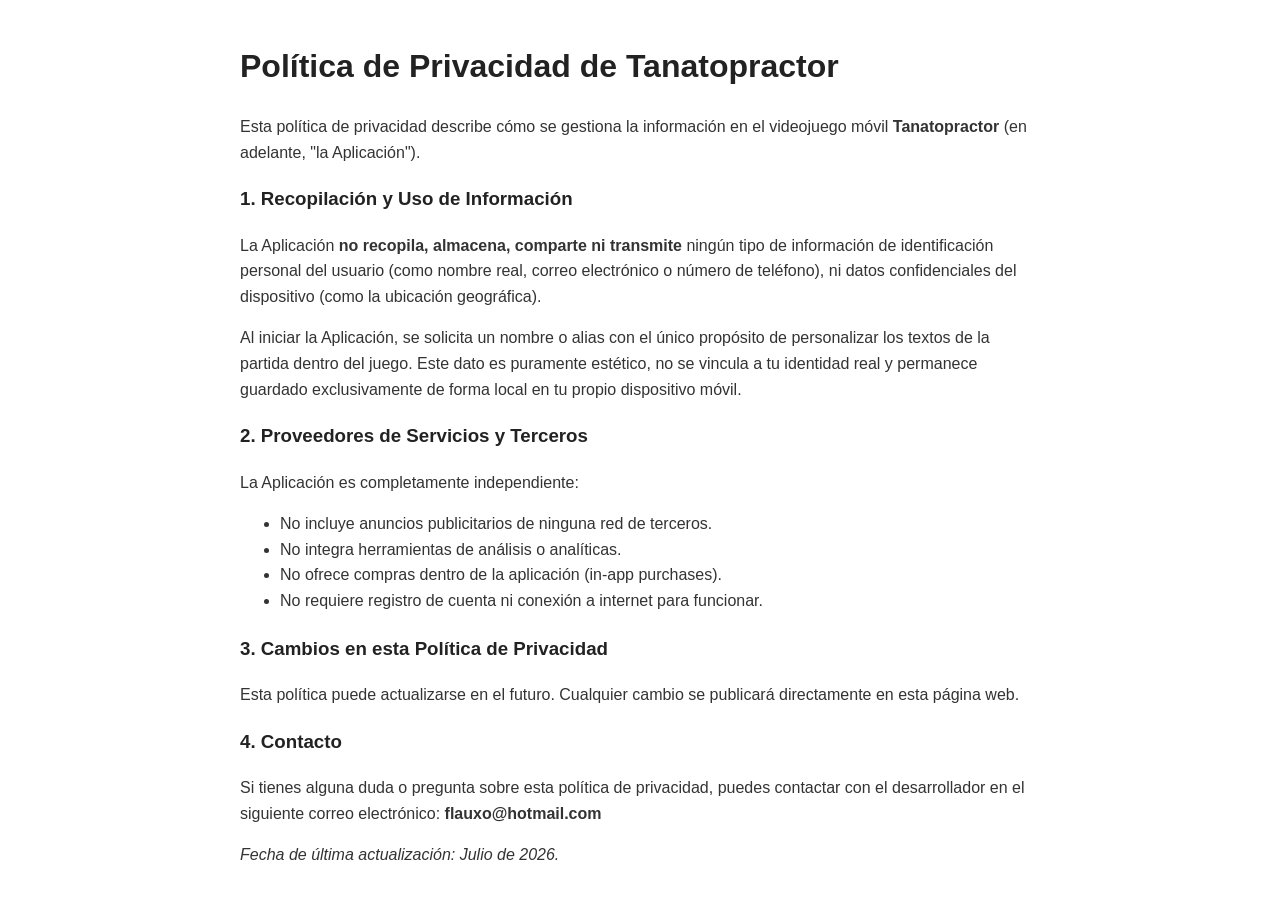
<file: politica_privacidad_es.html>
<!DOCTYPE html>
<html lang="es">
<head>
    <meta charset="UTF-8">
    <meta name="viewport" content="width=device-width, initial-scale=1.0">
    <title>Política de Privacidad - Tanatopractor</title>
    <style>
        body { font-family: sans-serif; line-height: 1.6; max-width: 800px; margin: 0 auto; padding: 20px; color: #333; }
        h1, h3 { color: #222; }
        ul { margin-bottom: 20px; }
    </style>
</head>
<body>
    <h1>Política de Privacidad de Tanatopractor</h1>
    <p>Esta política de privacidad describe cómo se gestiona la información en el videojuego móvil <strong>Tanatopractor</strong> (en adelante, "la Aplicación").</p>

    <h3>1. Recopilación y Uso de Información</h3>
    <p>La Aplicación <strong>no recopila, almacena, comparte ni transmite</strong> ningún tipo de información de identificación personal del usuario (como nombre real, correo electrónico o número de teléfono), ni datos confidenciales del dispositivo (como la ubicación geográfica).</p>
    <p>Al iniciar la Aplicación, se solicita un nombre o alias con el único propósito de personalizar los textos de la partida dentro del juego. Este dato es puramente estético, no se vincula a tu identidad real y permanece guardado exclusivamente de forma local en tu propio dispositivo móvil.</p>

    <h3>2. Proveedores de Servicios y Terceros</h3>
    <p>La Aplicación es completamente independiente:</p>
    <ul>
        <li>No incluye anuncios publicitarios de ninguna red de terceros.</li>
        <li>No integra herramientas de análisis o analíticas.</li>
        <li>No ofrece compras dentro de la aplicación (in-app purchases).</li>
        <li>No requiere registro de cuenta ni conexión a internet para funcionar.</li>
    </ul>

    <h3>3. Cambios en esta Política de Privacidad</h3>
    <p>Esta política puede actualizarse en el futuro. Cualquier cambio se publicará directamente en esta página web.</p>

    <h3>4. Contacto</h3>
    <p>Si tienes alguna duda o pregunta sobre esta política de privacidad, puedes contactar con el desarrollador en el siguiente correo electrónico: <strong>flauxo@hotmail.com</strong></p>

    <p><em>Fecha de última actualización: Julio de 2026.</em></p>
</body>
</html>
</file>
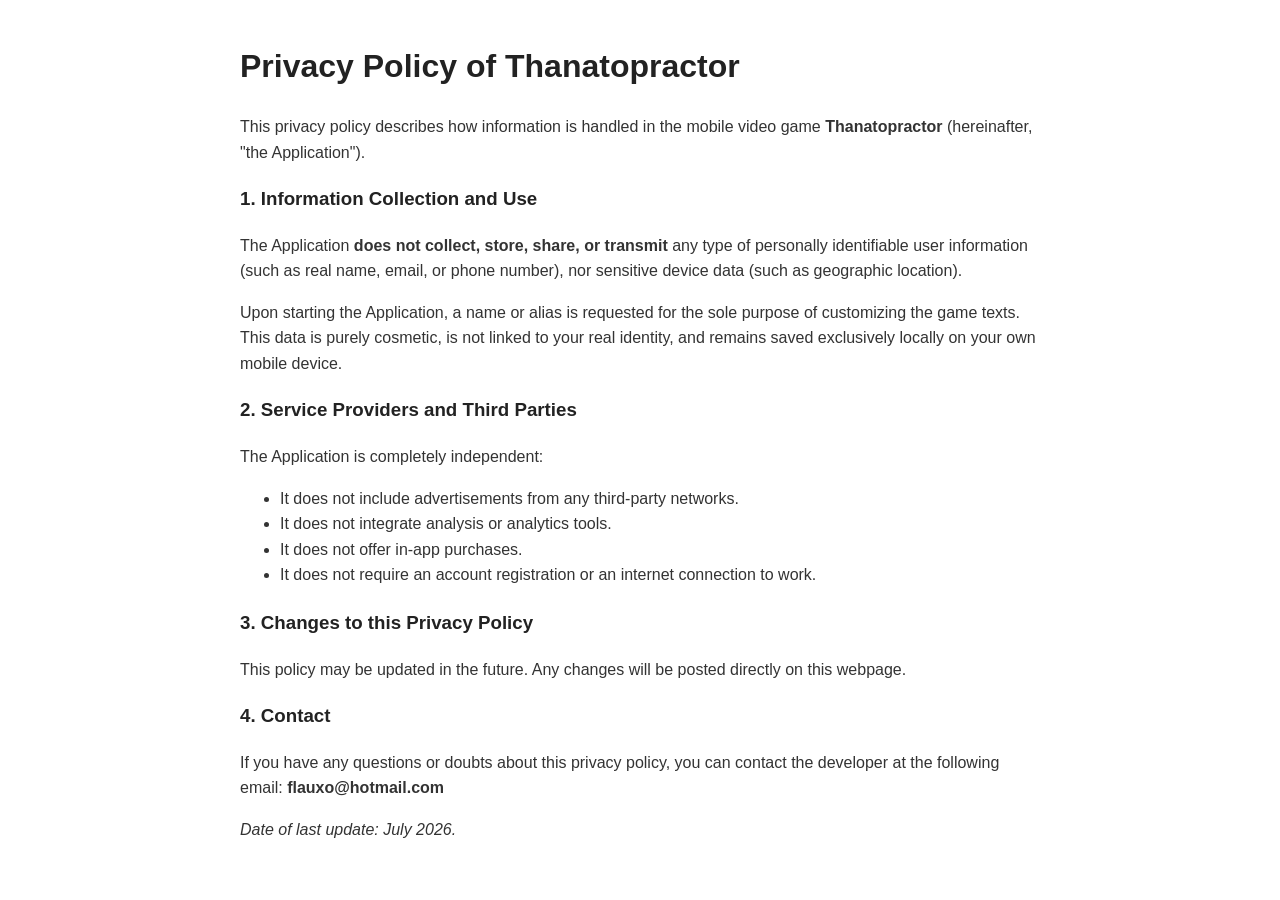
<file: privacy_policy_en.html>
<!DOCTYPE html>
<html lang="en">
<head>
    <meta charset="UTF-8">
    <meta name="viewport" content="width=device-width, initial-scale=1.0">
    <title>Privacy Policy - Thanatopractor</title>
    <style>
        body { font-family: sans-serif; line-height: 1.6; max-width: 800px; margin: 0 auto; padding: 20px; color: #333; }
        h1, h3 { color: #222; }
        ul { margin-bottom: 20px; }
    </style>
</head>
<body>
    <h1>Privacy Policy of Thanatopractor</h1>
    <p>This privacy policy describes how information is handled in the mobile video game <strong>Thanatopractor</strong> (hereinafter, "the Application").</p>

    <h3>1. Information Collection and Use</h3>
    <p>The Application <strong>does not collect, store, share, or transmit</strong> any type of personally identifiable user information (such as real name, email, or phone number), nor sensitive device data (such as geographic location).</p>
    <p>Upon starting the Application, a name or alias is requested for the sole purpose of customizing the game texts. This data is purely cosmetic, is not linked to your real identity, and remains saved exclusively locally on your own mobile device.</p>

    <h3>2. Service Providers and Third Parties</h3>
    <p>The Application is completely independent:</p>
    <ul>
        <li>It does not include advertisements from any third-party networks.</li>
        <li>It does not integrate analysis or analytics tools.</li>
        <li>It does not offer in-app purchases.</li>
        <li>It does not require an account registration or an internet connection to work.</li>
    </ul>

    <h3>3. Changes to this Privacy Policy</h3>
    <p>This policy may be updated in the future. Any changes will be posted directly on this webpage.</p>

    <h3>4. Contact</h3>
    <p>If you have any questions or doubts about this privacy policy, you can contact the developer at the following email: <strong>flauxo@hotmail.com</strong></p>

    <p><em>Date of last update: July 2026.</em></p>
</body>
</html>
</file>
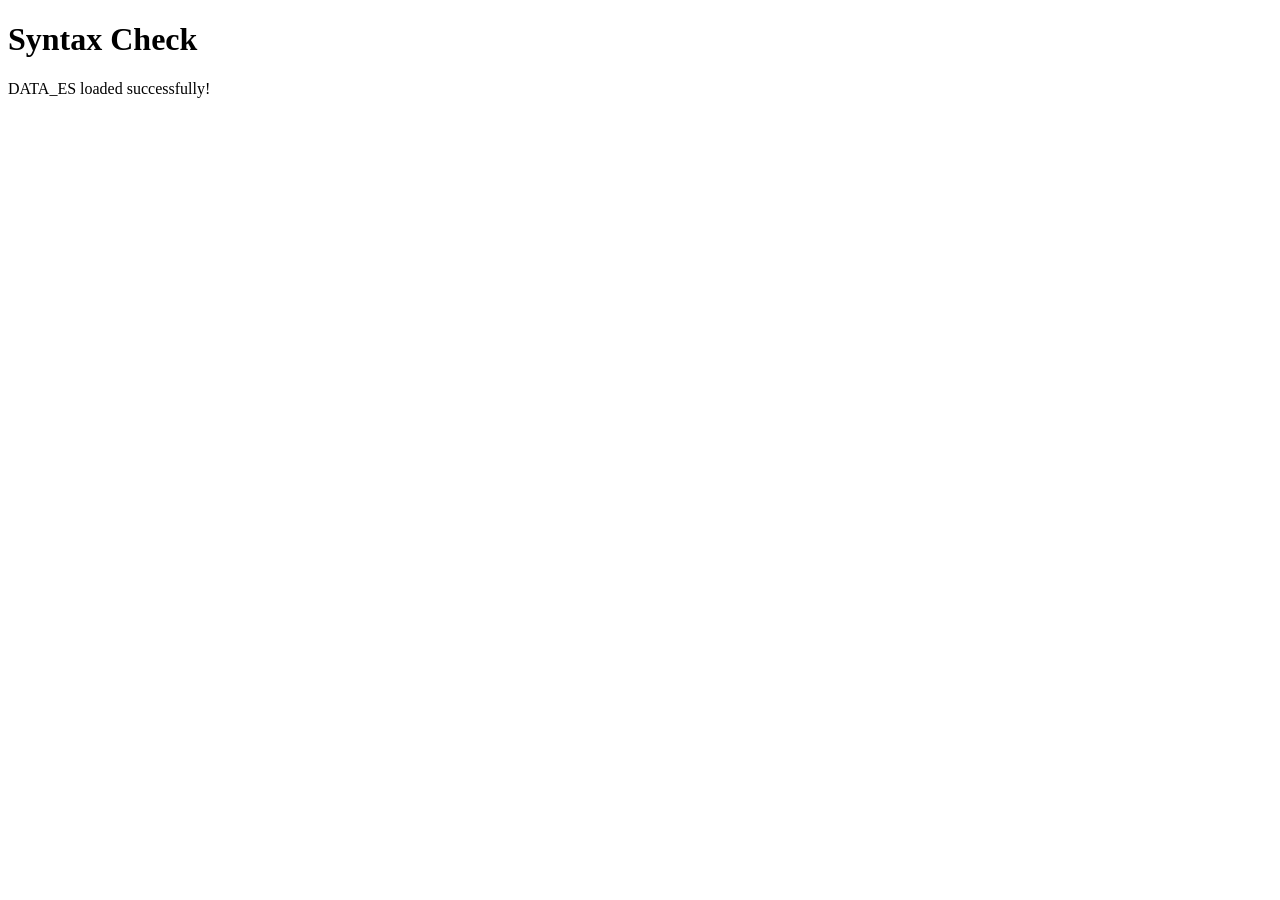
<file: test_syntax.html>
<!DOCTYPE html>
<html>
<head>
    <script>
        window.onerror = function(message, source, lineno, colno, error) {
            console.log("ERROR: " + message + " at " + source + ":" + lineno + ":" + colno);
            document.body.innerHTML += "ERROR: " + message + " at " + lineno + ":" + colno + "<br>";
        };
    </script>
    <script src="js/data_v11.js"></script>
    <script src="js/data_es_v11.js"></script>
</head>
<body>
    <h1>Syntax Check</h1>
    <script>
        if (typeof DATA_ES !== 'undefined') {
            document.body.innerHTML += "DATA_ES loaded successfully!<br>";
        } else {
            document.body.innerHTML += "DATA_ES is undefined!<br>";
        }
    </script>
</body>
</html>
</file>
<file: css/style_v11.css>
/* ===== THANATOPRACTOR - Main Styles ===== */
@import url('https://fonts.googleapis.com/css2?family=Press+Start+2P&family=VT323&display=swap');

:root {
    --bg-darkest: #0a0610;
    --bg-dark: #1a0f2e;
    --bg-medium: #2d1b4e;
    --bg-panel: #1e1433;
    --bg-panel-border: #3d2566;
    --accent-pink: #c9518d;
    --accent-bright: #e02bb6; /* Softer, more professional pink */
    --accent-hot: #ff2d95;
    --text-primary: #e8d5f5;
    --text-dim: #8b6ea8;
    --success: #4ade80;
    --warning: #fbbf24;
    --danger: #ef4444;
    --gold: #ffd700;
    --font-pixel: 'Press Start 2P', monospace;
    --font-vt: 'VT323', monospace;
}

* { margin: 0; padding: 0; box-sizing: border-box; }

html, body {
    width: 100%; height: 100%;
    overflow: hidden;
    background: var(--bg-darkest);
    color: var(--text-primary);
    font-family: var(--font-vt);
    font-size: 18px;
    -webkit-tap-highlight-color: transparent;
    user-select: none;
}

/* ===== SCREENS ===== */
.screen {
    display: none; position: absolute; top: 0; left: 0;
    width: 100%; height: 100%;
    overflow-y: auto; overflow-x: hidden;
    flex-direction: column;
}
.screen.active { display: flex; }

#hub-screen {
    background: url('../assets/scenes/reception.png') center top/cover no-repeat;
    image-rendering: pixelated;
}

.lang-btn {
    background: none !important;
    border: none !important;
    padding: 4px !important;
    box-shadow: none !important;
    opacity: 0.6;
    transition: opacity 0.2s, transform 0.2s;
    cursor: pointer;
    display: flex;
    align-items: center;
    justify-content: center;
}
.lang-btn:hover {
    opacity: 1;
    transform: scale(1.1);
}
.lang-btn.active {
    opacity: 1;
    filter: drop-shadow(0 0 5px var(--accent-bright));
}
.lang-btn svg {
    display: block;
    image-rendering: pixelated;
}

/* ===== BUTTONS ===== */
.pixel-btn {
    font-family: var(--font-pixel); font-size: 10px;
    color: var(--text-primary); background: var(--bg-panel);
    border: 2px solid var(--bg-panel-border); border-radius: 8px;
    padding: 12px 24px; cursor: pointer;
    text-transform: uppercase; letter-spacing: 1px;
    transition: all 0.15s;
    image-rendering: pixelated;
}
.pixel-btn:hover, .pixel-btn:active {
    background: var(--bg-medium);
    border-color: var(--accent-pink);
    color: var(--accent-bright);
    transform: scale(1.02);
}
.pink-btn {
    background: var(--accent-pink);
    border-color: var(--accent-bright);
    color: #fff;
    box-shadow: 0 0 10px rgba(224, 43, 182, 0.5);
}
.pink-btn:hover, .pink-btn:active {
    background: var(--accent-hot);
    border-color: #fff;
    box-shadow: 0 0 20px rgba(224, 43, 182, 0.8);
}
.dim-btn { opacity: 1; }
.dim-btn:hover { opacity: 1; }

.action-btn {
    font-family: var(--font-vt); font-size: 18px;
    background: rgba(30, 20, 51, 0.88); color: var(--text-primary);
    border: 2px solid var(--bg-panel-border); border-radius: 8px;
    padding: 10px 16px; cursor: pointer; width: 100%;
    text-align: left; margin-bottom: 6px; transition: all 0.15s;
    backdrop-filter: blur(2px);
}
.action-btn:hover, .action-btn:active {
    border-color: var(--accent-pink);
    background: var(--bg-medium);
    color: var(--accent-bright);
}
.action-btn.pink-btn { background: var(--accent-pink); color: #fff; text-align: center; font-family: var(--font-pixel); font-size: 11px; }
.small-btn {
    width: 44px !important; height: 44px !important; padding: 0 !important;
    font-size: 18px !important; display: flex; align-items: center; justify-content: center;
    min-width: auto !important; border-radius: 50% !important;
}

/* ===== TITLE SCREEN ===== */
#title-screen {
    background: url('../assets/scenes/title.png') center/cover no-repeat;
    align-items: center; justify-content: flex-end; text-align: center;
    padding: 20px;
    image-rendering: pixelated;
}
.title-bg { position: absolute; top: 0; left: 0; width: 100%; height: 100%; pointer-events: none;
    background: linear-gradient(180deg, transparent 0%, transparent 40%, rgba(10,6,16,0.85) 70%, rgba(10,6,16,0.95) 100%);
}
.moon { display: none; }
.cemetery-silhouette { display: none; }
.title-content { position: relative; z-index: 1; }
.game-title {
    font-family: var(--font-pixel); font-size: clamp(18px, 6vw, 32px);
    color: var(--text-primary); margin-bottom: 8px;
    text-shadow: 0 0 20px #d4609a88, 2px 2px 0 #0a0610;
    line-height: 1.4;
}
.game-title .pink { color: var(--accent-bright); }
.tagline {
    font-family: var(--font-vt);
    font-size: 28px;
    color: var(--text-dim);
    margin-bottom: 40px;
    line-height: 1.2;
    text-shadow: 2px 2px 2px #000, 0 0 10px rgba(224, 43, 182, 0.3);
}
.title-skull { font-size: 64px; margin: 16px 0; }
.title-quote {
    font-family: var(--font-vt); font-size: 22px;
    color: #fff; margin-bottom: 100px;
    font-style: italic;
    text-shadow: 2px 2px 0px #1a0f2e, 0 0 10px #3d2566;
}
.title-menu { display: flex; flex-direction: column; gap: 12px; align-items: center; }
.title-menu .pixel-btn { min-width: 220px; }
.title-footer {
    font-family: var(--font-pixel); font-size: 7px;
    color: var(--text-dim); margin-top: 32px; opacity: 0.5;
    line-height: 1.8;
}

/* ===== NAME SCREEN ===== */
#name-screen, #welcome-screen {
    background: url('../assets/scenes/title.png') center/cover no-repeat;
    image-rendering: pixelated;
    align-items: center; justify-content: center;
}
.centered-panel {
    position: relative;
    background: rgba(30, 20, 51, 0.92); border: 2px solid var(--bg-panel-border); border-radius: 8px;
    padding: 32px 24px; max-width: 360px; width: 90%;
    text-align: center;
    backdrop-filter: blur(4px);
    box-shadow: 0 0 30px rgba(10,6,16,0.8);
}
.reaper-welcome {
    position: absolute;
    top: -35px;
    left: -10px;
    width: 65px;
    height: auto;
    image-rendering: pixelated;
    z-index: 10;
    pointer-events: none;
    transform: none;
}
.centered-panel h2 {
    font-family: var(--font-pixel); font-size: 11px;
    color: var(--accent-bright); margin-bottom: 16px; line-height: 1.6;
}
.vt-text { font-family: var(--font-vt); font-size: 22px; color: var(--text-primary); margin-bottom: 12px; }
.vt-text.dim { color: var(--text-dim); font-size: 18px; }
.pixel-input {
    font-family: var(--font-pixel); font-size: 12px;
    background: var(--bg-darkest); color: var(--accent-bright);
    border: 2px solid var(--accent-pink); border-radius: 8px;
    padding: 12px 16px; width: 100%; margin-bottom: 12px;
    text-align: center; outline: none;
}
.pixel-input:focus {
    outline: none;
    border-color: var(--accent-bright);
    box-shadow: 0 0 10px rgba(255, 110, 180, 0.5);
}

/* ===== CUSTOM ICONS ===== */
.custom-icon {
    display: inline-block;
    width: 1em;
    height: 1em;
    vertical-align: middle;
}

.custom-icon svg {
    width: 100%;
    height: 100%;
    display: block;
}

/* ===== HUB SCREEN ===== */
.status-bar {
    display: flex; justify-content: space-between; align-items: center;
    background: var(--bg-panel); border-bottom: 2px solid var(--bg-panel-border);
    padding: 12px 16px; 
    padding-top: max(12px, env(safe-area-inset-top));
    font-family: var(--font-pixel); font-size: 11px;
    flex-shrink: 0;
    box-shadow: 0 4px 10px rgba(0,0,0,0.3);
    z-index: 100;
}
.status-group { display: flex; gap: 20px; align-items: center; }
.status-item { 
    display: flex; align-items: center; gap: 6px; 
    text-shadow: 1px 1px 2px rgba(0,0,0,0.8);
}
.status-icon { font-size: 16px; }
.rep-bar {
    display: flex; align-items: center; gap: 10px;
    background: var(--bg-darkest); padding: 10px 16px;
    font-family: var(--font-pixel); font-size: 10px;
    flex-shrink: 0;
    border-bottom: 1px solid var(--bg-panel-border);
}
.rep-label { color: var(--accent-pink); white-space: nowrap; text-shadow: 1px 1px 2px rgba(0,0,0,0.8); }
.rep-meter {
    flex: 1; height: 14px;
    background: var(--bg-panel); border: 1px solid var(--bg-panel-border);
    border-radius: 7px; overflow: hidden;
}
.rep-fill {
    height: 100%; background: linear-gradient(90deg, var(--bg-medium), var(--accent-bright));
    transition: width 0.5s;
    position: relative;
    image-rendering: pixelated;
}
.rep-fill::after {
    content: ''; position: absolute; inset: 0;
    background-image: 
        linear-gradient(rgba(0,0,0,0.2) 2px, transparent 2px),
        linear-gradient(90deg, rgba(0,0,0,0.2) 2px, transparent 2px);
    background-size: 4px 4px;
    pointer-events: none;
}
.rep-value { color: var(--accent-bright); min-width: 24px; text-align: right; text-shadow: 0 0 5px var(--accent-bright); }

/* Hub Scene */
.hub-scene {
    flex: 1; padding: 12px 12px 0 12px;
    background: transparent;
    image-rendering: pixelated;
    overflow-y: auto;
    position: relative;
}
.hub-scene::before {
    display: none;
}
.hub-building { text-align: center; margin-bottom: 16px; position: relative; z-index: 1; }
.hub-sign {
    font-family: var(--font-pixel); font-size: 12px;
    color: var(--accent-bright); margin-bottom: 4px;
    text-shadow: 0 0 10px #d4609a66;
    line-height: 1.4;
}
.hub-sign span { font-size: 8px; color: var(--text-dim); }
.hub-desk {
    display: flex; align-items: center; justify-content: center; gap: 20px;
    font-size: 32px; margin-bottom: 8px;
}
.hub-motto { font-family: var(--font-vt); color: var(--text-dim); font-size: 16px; font-style: italic; }

.hub-schedule {
    background: rgba(30, 20, 51, 0.88); border: 2px solid var(--bg-panel-border);
    border-radius: 8px;
    padding: 12px; margin-top: 8px;
    position: relative; z-index: 1;
    box-shadow: 0 0 20px rgba(10,6,16,0.5);
}
.hub-schedule h3 {
    font-family: var(--font-pixel); font-size: 8px;
    color: var(--accent-pink); margin-bottom: 8px;
}
.schedule-list { font-family: var(--font-vt); font-size: 18px; }
.schedule-item { 
    padding: 6px 0; border-bottom: 1px solid var(--bg-panel-border); 
    display: flex; align-items: center; gap: 12px; 
}
.schedule-item span:nth-child(1) { min-width: 45px; }
.schedule-item span:nth-child(2) { flex: 1; }
.schedule-item:last-child { border-bottom: none; }
.schedule-item.completed { opacity: 0.45; }
.schedule-item.completed span:nth-child(2) { text-decoration: line-through; }
.schedule-item.action-pending { color: #ff4466; font-weight: bold; }
.schedule-item.action-pending span:nth-child(3) { animation: pulse-badge 1.5s infinite; }
.schedule-item.rejected { opacity: 0.45; color: var(--text-dim); }
.schedule-item.rejected span:nth-child(2) { text-decoration: line-through; }
.sched-icon { font-size: 14px; min-width: 16px; text-align: center; flex-shrink: 0; }
.pending-icon { color: #ff4466; font-weight: bold; animation: pulse-badge 1.5s infinite; }
.done-icon    { color: #4ade80; }
.clock-icon   { color: var(--text-dim); font-size: 12px; }
.dim-text { color: var(--text-dim); font-style: italic; }

/* Hub Navigation */
.hub-nav {
    display: grid; grid-template-columns: repeat(4, 1fr);
    gap: 4px; padding: 8px;
    background: rgba(30, 20, 51, 0.7); border-top: 2px solid var(--bg-panel-border);
    flex-shrink: 0;
    backdrop-filter: blur(4px);
}
.nav-btn {
    display: flex; flex-direction: column; align-items: center;
    gap: 2px; padding: 8px 4px;
    background: var(--bg-darkest); border: 2px solid var(--bg-panel-border);
    border-radius: 8px; /* Rounded corners */
    color: var(--text-primary); cursor: pointer;
    font-family: var(--font-pixel); font-size: 6px;
    position: relative; transition: all 0.15s;
}
.nav-btn:hover, .nav-btn:active {
    border-color: var(--accent-pink);
    background: var(--bg-medium);
}
.nav-btn .custom-icon { width: 32px; height: 32px; } /* Larger, uniform icons */
.nav-icon { font-size: 20px; }
.nav-label { text-align: center; line-height: 1.3; text-transform: uppercase; }
.nav-btn.locked { opacity: 0.4; }
.nav-lock { position: absolute; top: 2px; right: 2px; font-size: 10px; }
.nav-broken-x {
    position: absolute; top: 0; left: 0; width: 100%; height: 100%;
    background: rgba(255, 0, 0, 0.25);
    border: 2px solid rgba(255, 50, 50, 0.6);
    border-radius: inherit;
    z-index: 10; pointer-events: none;
    animation: broken-pulse 1.2s ease-in-out infinite alternate;
}
@keyframes broken-pulse {
    from { background: rgba(255, 0, 0, 0.18); }
    to   { background: rgba(255, 0, 0, 0.38); }
}
.nav-badge {
    position: absolute; top: -4px; right: -4px;
    background: var(--danger); color: #fff;
    font-family: var(--font-pixel); font-size: 8px;
    width: 18px; height: 18px; border-radius: 50%;
    display: flex; align-items: center; justify-content: center;
    animation: badge-pulse 0.6s infinite alternate;
}
.nav-temp-bar {
    position: absolute;
    width: 4px; height: 28px;
    background: rgba(0,0,0,0.5);
    border: 1px solid var(--bg-panel-border);
    right: 6px; top: 12px;
    display: flex; flex-direction: column-reverse;
    border-radius: 2px; overflow: hidden;
}
.nav-temp-fill {
    width: 100%; height: 0%;
    background: #ffcc00;
    transition: height 0.3s ease, background 0.3s ease;
}
.cafe-order-dot {
    position: absolute;
    width: 8px; height: 8px;
    background: #ff4444;
    border-radius: 50%;
    right: 12px; top: 50%;
    transform: translateY(-50%);
    box-shadow: 0 0 8px rgba(255, 68, 68, 0.6);
    animation: badge-pulse 0.6s infinite alternate;
}

/* Time Controls */
.time-controls {
    display: flex; justify-content: center; gap: 8px;
    padding: 6px; background: rgba(10, 6, 16, 0.6);
    flex-shrink: 0;
    backdrop-filter: blur(4px);
}
.time-btn {
    font-size: 18px; background: var(--bg-panel);
    border: 2px solid var(--bg-panel-border); border-radius: 8px;
    color: var(--text-dim); padding: 4px 16px; cursor: pointer;
}
.time-btn.active { color: var(--accent-bright); border-color: var(--accent-pink); }
.time-btn:hover { color: var(--accent-bright); }

/* ===== ROOM SCREENS ===== */
.room-screen { background: var(--bg-darkest); overflow: hidden; }
#reception-screen { 
    background: url('../assets/scenes/title.png') center/cover no-repeat; 
    image-rendering: pixelated; 
}
#embalming-screen { background: url('../assets/scenes/embalming.png') center/cover no-repeat; image-rendering: pixelated; }
#cafeteria-screen { background: url('../assets/scenes/cafeteria.png') center/cover no-repeat; image-rendering: pixelated; }
#crematorium-screen { background: url('../assets/scenes/crematorium.png') center/cover no-repeat; image-rendering: pixelated; }
#viewing-screen { background: url('../assets/scenes/viewing.png') center/cover no-repeat; image-rendering: pixelated; }
#chapel-screen { background: url('../assets/scenes/chapel.png') center/cover no-repeat; image-rendering: pixelated; }
#office-screen { background: url('../assets/scenes/reception.png') center/cover no-repeat; image-rendering: pixelated; }
.room-header {
    display: flex; align-items: center; gap: 8px;
    background: rgba(30, 20, 51, 0.92); padding: 10px 12px;
    border-bottom: 2px solid var(--bg-panel-border);
    flex-shrink: 0;
    backdrop-filter: blur(2px);
}
.room-header h2 { font-family: var(--font-pixel); font-size: 10px; color: var(--accent-bright); flex: 1; }
.room-subtitle { font-family: var(--font-vt); color: var(--text-dim); font-size: 16px; }
.back-btn {
    display: none;
}
.room-status-bar {
    display: flex; justify-content: space-around;
    background: rgba(10, 6, 16, 0.9); padding: 10px 12px;
    font-family: var(--font-pixel); font-size: 10px;
    border-bottom: 2px solid var(--bg-panel-border);
    flex-shrink: 0;
    text-shadow: 1px 1px 2px rgba(0,0,0,0.8);
}
.room-content {
    flex: 1; overflow-y: auto; padding: 12px;
    background: rgba(10, 6, 16, 0.7);
    margin: 8px;
    backdrop-filter: blur(2px);
    box-shadow: inset 0 0 10px rgba(0,0,0,0.8);
    border: 2px solid var(--bg-panel-border);
    border-radius: 12px;
}
.room-content h3 {
    font-family: var(--font-pixel); font-size: 8px;
    color: var(--accent-pink); margin-bottom: 8px;
}

/* Reception */
.reception-desk-scene { text-align: center; padding: 16px; min-height: 120px; }
.reception-sign {
    font-family: var(--font-pixel); font-size: 12px;
    color: var(--accent-bright); line-height: 1.6; margin-bottom: 8px;
    text-shadow: 0 0 15px #d4609a88, 2px 2px 0 #0a0610;
}
.reception-character { font-size: 48px; }
.reception-actions { display: flex; flex-direction: column; gap: 6px; }

/* Embalming */
.embalming-body-area { text-align: center; padding: 12px; background: rgba(30,20,51,0.35); border: 2px solid var(--bg-panel-border); border-radius: 8px; backdrop-filter: blur(3px); }
.embalming-table { font-size: 40px; }
.embalming-status { font-family: var(--font-vt); color: var(--text-dim); margin-top: 8px; }
.embalming-tasks { 
    display: grid;
    grid-template-columns: 1fr 1fr;
    gap: 8px;
    background: rgba(30,20,51,0.4); 
    border: 2px solid var(--bg-panel-border); 
    border-radius: 8px; 
    padding: 12px; 
    backdrop-filter: blur(2px); 
}

#reception-screen .room-content, 
#embalming-screen .room-content, 
#crematorium-screen .room-content, 
#chapel-screen .room-content, 
#cafeteria-screen .room-content {
    flex: 0 1 auto;
    margin: 10px auto auto auto !important; /* Top margin, then pushes space to the bottom */
    width: 95%;
    max-width: 420px;
    display: flex;
    flex-direction: column;
    padding-bottom: 50px; /* Room for bottom bar */
}
.embalming-tasks h3 {
    grid-column: span 2;
    margin-bottom: 4px;
}
.task-item {
    font-family: var(--font-vt); font-size: 18px;
    padding: 6px 8px; cursor: pointer; transition: all 0.15s;
    border-bottom: 1px solid var(--bg-panel-border);
}
.task-item:hover { color: var(--accent-bright); }
.task-item.done { color: var(--success); text-decoration: line-through; }
.task-item .task-check { margin-right: 8px; }
.embalming-supplies { background: rgba(30,20,51,0.4); border: 2px solid var(--bg-panel-border); border-radius: 8px; padding: 12px; backdrop-filter: blur(2px); }
.supply-grid { display: grid; grid-template-columns: 1fr 1fr; gap: 6px; margin-bottom: 8px; font-family: var(--font-vt); }
.supply-item { padding: 4px; }
.quality-bar, .satisfaction-bar, .mood-bar, .comfort-bar, .fuel-bar {
    height: 14px; background: var(--bg-darkest); border: 1px solid var(--bg-panel-border);
    margin-top: 4px; border-radius: 7px; overflow: hidden;
}
.quality-fill { height: 100%; background: var(--success); transition: width 0.5s; }
.satisfaction-fill { height: 100%; background: var(--success); transition: width 0.5s; }
.mood-fill { height: 100%; background: linear-gradient(90deg, var(--danger), var(--warning), var(--success)); transition: width 0.5s; }
.comfort-fill { height: 100%; background: var(--accent-pink); transition: width 0.5s; }
.fuel-fill { height: 100%; background: var(--warning); transition: width 0.5s; }

/* Cafeteria */
.cafe-menu-board {
    background: rgba(30,20,51,0.88); border: 2px solid var(--bg-panel-border); border-radius: 8px;
    padding: 12px; text-align: center;
}
.menu-items { font-family: var(--font-pixel); font-size: 8px; line-height: 2.2; color: var(--accent-bright); }

/* Crematorium */
.crema-furnace { text-align: center; padding: 16px; }
.furnace-visual {
    width: 120px; height: 100px; margin: 0 auto;
    background: var(--bg-panel); border: 3px solid var(--bg-panel-border);
    border-radius: 8px 8px 0 0; position: relative; overflow: hidden;
}
.furnace-fire {
    position: absolute; bottom: 0; width: 100%;
    height: 0%; background: linear-gradient(0deg, #ef4444, #fbbf24, #ff6eb4);
    transition: height 1s;
}
.crema-stats { background: rgba(30,20,51,0.88); border: 2px solid var(--bg-panel-border); border-radius: 8px; padding: 12px; }
.crema-stat {
    display: flex; align-items: center; justify-content: space-between;
    padding: 6px 0; border-bottom: 1px solid var(--bg-panel-border);
    font-family: var(--font-vt); font-size: 18px;
}
.stat-value { color: var(--accent-bright); font-family: var(--font-pixel); font-size: 10px; }
.crema-controls { display: flex; gap: 8px; }
.crema-controls .action-btn { flex: 1; text-align: center; }

#viewing-content {
    flex: 0 1 auto;
    margin: 8px;
    min-height: 100px;
}

/* Chapel */
.chapel-orator {
    text-align: center; padding: 16px;
    background: rgba(30,20,51,0.88); border: 2px solid var(--bg-panel-border); border-radius: 8px;
}
.orator-avatar { font-size: 40px; margin-bottom: 4px; }
.orator-name { font-family: var(--font-pixel); font-size: 9px; color: var(--accent-bright); margin-bottom: 8px; }
.orator-speech { font-family: var(--font-vt); color: var(--text-dim); font-style: italic; font-size: 20px; }
.chapel-service { background: rgba(30,20,51,0.88); border: 2px solid var(--bg-panel-border); border-radius: 8px; padding: 12px; }
.chapel-sermon-select { background: rgba(30,20,51,0.92); border: 2px solid var(--accent-pink); border-radius: 8px; padding: 12px; }
.sermon-option {
    padding: 10px; margin-bottom: 6px; cursor: pointer;
    background: var(--bg-darkest); border: 2px solid var(--bg-panel-border); border-radius: 8px;
    font-family: var(--font-vt); font-size: 18px; transition: all 0.15s;
}
.sermon-option:hover { border-color: var(--accent-pink); color: var(--accent-bright); }
.chapel-comfort {
    display: flex; align-items: center; gap: 8px;
    font-family: var(--font-pixel); font-size: 8px;
}
.chapel-comfort .comfort-bar { flex: 1; }

/* Office */
.upgrades-list { display: flex; flex-direction: column; gap: 8px; }
.upgrade-card {
    background: var(--bg-panel); border: 2px solid var(--border); border-radius: 8px; padding: 12px;
    margin-bottom: 12px; display: flex; align-items: center; gap: 12px;
    box-shadow: inset -2px -2px 0 rgba(0,0,0,0.5), inset 2px 2px 0 rgba(255,255,255,0.05);
}
.upgrade-card.owned { border-color: var(--success); opacity: 0.7; }
.upgrade-icon { font-size: 28px; }
.upgrade-info { flex: 1; }
.upgrade-name { font-family: var(--font-pixel); font-size: 8px; color: var(--accent-bright); }
.upgrade-desc { font-family: var(--font-vt); font-size: 16px; color: var(--text-dim); }
.upgrade-price { font-family: var(--font-pixel); font-size: 9px; color: var(--gold); }
.upgrade-buy {
    font-family: var(--font-pixel); font-size: 8px;
    background: var(--accent-pink); border: none; border-radius: 8px;
    color: #fff; padding: 8px 12px; cursor: pointer;
}
.upgrade-buy:hover { background: var(--accent-hot); }

/* Families Log */
.families-list { display: flex; flex-direction: column; gap: 8px; }
.family-card {
    background: var(--bg-panel); border: 2px solid var(--bg-panel-border); border-radius: 8px;
    padding: 12px;
}
.family-name { font-family: var(--font-pixel); font-size: 9px; color: var(--accent-bright); }
.family-details { font-family: var(--font-vt); font-size: 18px; color: var(--text-dim); margin-top: 4px; }
.family-rating { color: var(--gold); margin-top: 4px; }
.family-status { font-family: var(--font-pixel); font-size: 7px; margin-top: 4px; padding: 4px 8px; display: inline-block; border-radius: 4px; }
.family-status.active { background: var(--accent-pink); color: #fff; }
.family-status.completed { background: var(--success); color: #000; }

/* Achievements Screen */
.achievements-list { 
    display: flex; 
    flex-direction: column; 
    gap: 12px;
    padding-bottom: 100px; /* More space for the global back button */
}
.achievement-card {
    background: var(--bg-panel); border: 2px solid var(--bg-panel-border); border-radius: 12px;
    padding: 12px; display: flex; align-items: center; gap: 16px; transition: all 0.3s;
}
.achievement-icon .custom-icon {
    display: inline-block;
    filter: drop-shadow(0 0 4px rgba(255,255,255,0.2));
}

.unlocked .achievement-icon .custom-icon {
    color: var(--gold);
    filter: drop-shadow(0 0 8px var(--gold));
}

.achievement-card.locked {
    opacity: 0.5;
    filter: grayscale(1);
    border-style: dashed;
}
.achievement-card.unlocked { border-color: var(--gold); box-shadow: 0 0 10px rgba(255, 215, 0, 0.1); }
.achievement-icon {
    width: 48px; height: 48px; background: var(--bg-darkest); border-radius: 8px;
    display: flex; align-items: center; justify-content: center; font-size: 24px; flex-shrink: 0;
    overflow: hidden; border: 1px solid var(--accent-pink);
}
.unlocked .achievement-icon { color: var(--gold); text-shadow: 0 0 8px var(--gold); }
.achievement-info { flex: 1; }
.achievement-title { font-family: var(--font-pixel); font-size: 8px; color: var(--accent-bright); margin-bottom: 4px; }
.achievement-desc { font-family: var(--font-vt); font-size: 16px; color: var(--text-dim); }

/* Achievement Toast / Modal */
.achievement-backdrop {
    position: fixed;
    top: 0; left: 0; width: 100%; height: 100%;
    background: rgba(10, 6, 16, 0.85);
    z-index: 10000;
    display: flex;
    align-items: center;
    justify-content: center;
    backdrop-filter: blur(4px);
    transition: opacity 0.5s ease;
}
.achievement-backdrop.dismissing {
    opacity: 0;
}
.achievement-modal {
    background: linear-gradient(135deg, #1e1433 0%, #30143a 100%);
    border: 3px solid var(--gold) !important;
    padding: 30px;
    width: 90% !important;
    max-width: 400px;
    text-align: center;
    position: relative;
    box-shadow: 0 0 30px rgba(251, 191, 36, 0.3);
    animation: achievement-pop 0.5s cubic-bezier(0.175, 0.885, 0.32, 1.275) forwards;
}
.ach-close-btn {
    position: absolute;
    top: 10px;
    right: 10px;
    background: none;
    border: none;
    color: var(--gold);
    font-size: 24px;
    cursor: pointer;
    line-height: 1;
}
.ach-img {
    width: 100%;
    height: 100%;
    background-repeat: no-repeat;
    image-rendering: pixelated;
    display: block;
}
.achievement-modal .ach-icon { width: 80px; height: 80px; color: var(--gold); text-shadow: 0 0 20px var(--gold); margin: 0 auto 15px; display: block; overflow: hidden; border-radius: 8px; border: 2px solid var(--gold); }
.achievement-modal .ach-label { font-family: var(--font-pixel); font-size: 10px; color: var(--gold); margin-bottom: 8px; letter-spacing: 2px; }
.achievement-modal .ach-title { font-family: var(--font-pixel); font-size: 14px; color: #fff; line-height: 1.4; }

@keyframes achievement-pop {
    0% { transform: scale(0.5); opacity: 0; }
    100% { transform: scale(1); opacity: 1; }
}

@keyframes achievement-slide-in {
    0% { transform: translateY(-50px) scale(0.8); opacity: 0; }
    100% { transform: translateY(0) scale(1); opacity: 1; }
}

/* Family Completion Summary */
.completion-panel {
    background: rgba(10, 6, 16, 0.75);
    border: 2px solid var(--bg-panel-border); border-radius: 8px;
    backdrop-filter: blur(6px);
    padding: 24px;
    max-width: 400px;
    width: 100%;
    text-align: center;
}
.completion-panel h2 {
    font-family: var(--font-pixel); font-size: 10px;
    color: var(--accent-bright); margin-bottom: 16px;
    text-shadow: 0 0 12px var(--accent-bright);
}
.comp-body {
    font-family: var(--font-vt); font-size: 20px;
    color: var(--text-primary); line-height: 1.8;
    text-align: left; margin-bottom: 20px;
}
.comp-body .comp-row {
    display: flex; justify-content: space-between;
    padding: 4px 0; border-bottom: 1px solid var(--bg-panel-border);
}
.comp-body .comp-row:last-child { border-bottom: none; }
.comp-label { color: var(--text-dim); }
.comp-value { color: var(--accent-bright); font-family: var(--font-pixel); font-size: 9px; }
.comp-stars { color: var(--gold); font-size: 20px; }

/* Supplies Shop */
.supplies-shop {
    background: rgba(10, 6, 16, 0.85);
    border: 2px solid var(--bg-panel-border); border-radius: 8px;
    backdrop-filter: blur(8px);
    padding: 20px; max-width: 420px; width: 100%;
}
.shop-title {
    font-family: var(--font-pixel); font-size: 10px;
    color: var(--accent-bright); text-align: center;
    margin-bottom: 4px;
    text-shadow: 0 0 10px var(--accent-bright);
}
.shop-subtitle {
    font-family: var(--font-vt); font-size: 16px;
    color: var(--text-dim); text-align: center; margin-bottom: 16px;
}
.shop-items { display: flex; flex-direction: column; gap: 10px; margin-bottom: 16px; }
.shop-item {
    display: flex; align-items: center; gap: 8px;
    background: rgba(30,20,51,0.5); border: 1px solid var(--bg-panel-border);
    padding: 10px 12px; border-radius: 8px;
}
.shop-item-name {
    font-family: var(--font-pixel); font-size: 8px;
    color: var(--text-primary); flex: 1;
}
.shop-item-stock { font-family: var(--font-vt); font-size: 16px; color: var(--text-dim); }
.shop-item-price {
    font-family: var(--font-pixel); font-size: 8px;
    min-width: 60px; text-align: right;
}
.price-cheap { color: var(--success); }
.price-normal { color: var(--gold); }
.price-expensive { color: var(--warning); }
.price-extortionate { color: var(--danger); }
.shop-qty {
    display: flex; align-items: center; gap: 4px;
}
.qty-btn {
    font-family: var(--font-pixel); font-size: 10px;
    background: var(--bg-panel); border: 1px solid var(--bg-panel-border); border-radius: 4px;
    color: var(--text-primary); width: 22px; height: 22px;
    cursor: pointer; display: flex; align-items: center; justify-content: center;
}
.qty-btn:hover { border-color: var(--accent-pink); color: var(--accent-bright); }
.qty-val {
    font-family: var(--font-pixel); font-size: 9px;
    color: var(--accent-bright); min-width: 20px; text-align: center;
}
.shop-footer {
    display: flex; justify-content: space-between; align-items: center;
    border-top: 1px solid var(--bg-panel-border); padding-top: 12px;
}
.shop-total {
    font-family: var(--font-pixel); font-size: 9px; color: var(--gold);
}
.shop-actions { display: flex; gap: 8px; }

/* Game Over */
#gameover-screen {
    background: url('../assets/scenes/title.png') center/cover no-repeat;
    image-rendering: pixelated;
    align-items: center; justify-content: center;
}
.gameover-skull { font-size: 80px; margin: 16px 0; }
.gameover-stats { font-family: var(--font-vt); font-size: 20px; margin: 12px 0; line-height: 1.8; }

.share-links { display: flex; justify-content: center; gap: 15px; margin: 10px 0; }
.share-btn { 
    display: flex; align-items: center; justify-content: center;
    width: 32px; height: 32px; background: #333; border: 2px solid #555; 
    border-radius: 4px; transition: all 0.2s; cursor: pointer;
    background-size: contain;
    background-repeat: no-repeat;
    background-position: center;
    image-rendering: pixelated;
}
.share-btn:hover { background-color: #444; border-color: var(--pink); transform: scale(1.1); }
.share-btn.fb { background-image: url('../assets/ui/facebook_icon.png'); }
.share-btn.ig { background-image: url('../assets/ui/insta_icon.png'); }
.share-btn.wa { background-image: url('../assets/ui/Whatsapp_icon.png'); }

/* ===== COLLECTION SYSTEM ===== */
.hub-extras {
    position: absolute;
    bottom: 25px; /* Aún más abajo, pegado al máximo al cajetín */
    right: 12px;
    z-index: 105;
    display: flex;
    flex-direction: column;
    gap: 0px;
}

.extra-icon-btn {
    width: 64px;
    height: 50px; /* Altura reducida para que estén más pegados */
    background: transparent;
    border: none;
    cursor: pointer;
    display: flex;
    align-items: center;
    justify-content: center;
    position: relative;
    transition: transform 0.1s;
    padding: 0;
}

.extra-icon-btn img {
    width: 54px;
    height: 54px;
    image-rendering: pixelated;
}

.extra-icon-btn:hover {
    transform: scale(1.1);
}

.extra-icon-btn:active {
    transform: scale(0.9);
}

.notification-dot {
    position: absolute;
    top: 2px;
    right: 2px;
    width: 12px;
    height: 12px;
    background: #ff4444;
    border-radius: 50%;
    box-shadow: 0 0 10px rgba(255,0,0,0.5);
    animation: pulse 1.5s infinite;
}

.collection-grid {
    display: grid;
    grid-template-columns: repeat(2, 1fr);
    gap: 8px;
    margin: 15px 0;
    width: 100%;
}

.col-slot {
    background: rgba(0,0,0,0.25);
    border: 1px solid #444;
    border-radius: 6px;
    padding: 6px;
    display: flex;
    align-items: center;
    gap: 8px;
    min-height: 60px;
}

.col-slot.empty {
    opacity: 0.4;
    justify-content: center;
}

.col-slot.found {
    border-color: #f1c40f;
    background: rgba(241, 196, 15, 0.1);
    cursor: pointer;
    transition: transform 0.1s, background 0.2s;
}

.col-slot.found:active {
    transform: scale(0.95);
    background: rgba(241, 196, 15, 0.2);
}

.col-icon {
    font-size: 24px;
    flex-shrink: 0;
}

.col-info {
    text-align: left;
}

.col-info strong {
    display: block;
    color: #f1c40f;
    font-size: 18px;
    margin: 0;
    line-height: 1.1;
}



@keyframes pulse {
    0% { transform: scale(0.9); opacity: 0.8; }
    50% { transform: scale(1.3); opacity: 1; }
    100% { transform: scale(0.9); opacity: 0.8; }
}

/* ===== OVERLAYS ===== */
.overlay {
    position: fixed; top: 0; left: 0; width: 100%; height: 100%;
    background: rgba(10, 6, 16, 0.92);
    z-index: 1000; display: flex;
    align-items: center; justify-content: center; padding: 16px;
}

#dialogue-overlay {
    z-index: 5000 !important;
}

#collection-overlay {
    z-index: 3000 !important;
}

#levelup-overlay {
    z-index: 11000 !important;
}
.dialogue-box {
    position: relative;
    background: var(--bg-panel); border: 3px solid var(--accent-pink); border-radius: 8px;
    padding: 20px; max-width: 380px; width: 100%;
    box-shadow: 0 0 30px #d4609a44;
}
.reaper-dialogue {
    display: none;
    position: absolute;
    top: -58px;
    left: 50%;
    transform: translateX(-50%);
    width: 65px;
    height: auto;
    image-rendering: pixelated;
    z-index: 100;
    pointer-events: none;
}
.reaper-active .reaper-dialogue {
    display: block;
}
.reaper-active .dialogue-speaker {
    margin-top: 25px;
}

/* Level Up Panel */
.levelup-panel {
    background: linear-gradient(135deg, var(--bg-darkest) 0%, var(--bg-panel) 100%);
    border: 3px solid var(--accent-bright);
    border-radius: 16px;
    padding: 30px;
    max-width: 400px;
    width: 95%;
    text-align: center;
    position: relative;
    box-shadow: 0 0 40px rgba(224, 43, 182, 0.4), inset 0 0 20px rgba(224, 43, 182, 0.2);
    overflow: hidden;
    animation: levelup-pop 0.6s cubic-bezier(0.17, 0.89, 0.32, 1.28) forwards;
}

.collection-panel {
    padding: 15px !important;
}
.collection-panel .action-btn {
    text-align: center !important;
}
.levelup-glow {
    position: absolute; top: -50%; left: -50%; width: 200%; height: 200%;
    background: radial-gradient(circle, rgba(224, 43, 182, 0.1) 0%, transparent 70%);
    animation: rotate 10s linear infinite;
    pointer-events: none;
}
.levelup-panel h2 {
    font-family: var(--font-pixel); font-size: 14px;
    color: var(--accent-bright); margin-bottom: 24px;
    text-shadow: 0 0 10px var(--accent-bright);
}
.levelup-rank {
    margin-bottom: 20px;
}
.levelup-icon-container {
    margin-bottom: 12px;
    animation: float 3s ease-in-out infinite;
}
#lvl-up-num {
    font-family: var(--font-pixel); font-size: 24px;
    color: #fff; text-shadow: 0 0 15px var(--accent-bright);
}
.levelup-reward {
    font-family: var(--font-pixel); font-size: 12px;
    margin: 15px 0; color: var(--text-primary);
}
.levelup-reward .gold { color: var(--gold); text-shadow: 0 0 5px var(--gold); }
.levelup-quote {
    font-family: var(--font-vt); font-size: 24px;
    font-style: italic; color: var(--text-dim);
    margin: 20px 0; line-height: 1.4;
    min-height: 60px;
}

/* Cafeteria Mini-Games */
.cafe-game-panel {
    background: var(--bg-panel); border: 3px solid var(--accent-pink); border-radius: 12px;
    padding: 24px; max-width: 400px; width: 95%; text-align: center;
    box-shadow: 0 0 40px rgba(212, 96, 154, 0.3);
    animation: levelup-pop 0.4s ease-out;
}
.cafe-game-panel h2 { font-family: var(--font-pixel); font-size: 14px; margin-bottom: 15px; color: var(--accent-bright); }
.cafe-tutorial {
    font-family: var(--font-vt); font-size: 20px; color: var(--text-dim);
    margin-bottom: 10px; line-height: 1.2;
}
#cafe-game-container {
    background: #0f0a1a; border: 2px solid var(--bg-panel-border);
    border-radius: 8px; margin: 15px 0; padding: 20px;
    min-height: 220px; display: flex; flex-direction: column; align-items: center; justify-content: center;
    position: relative; overflow: hidden;
    box-shadow: inset 0 0 20px rgba(0,0,0,0.5);
}
.cafe-feedback {
    font-family: var(--font-pixel); font-size: 14px; min-height: 20px; margin-bottom: 15px;
    color: var(--text-primary); text-shadow: 0 0 10px var(--accent-bright);
}
.cafe-game-controls {
    display: flex; justify-content: center; gap: 10px; margin-top: 5px;
    min-height: 60px; width: 100%;
}

/* Pouring Game */
.pour-wrapper { display: flex; flex-direction: column; align-items: center; gap: 15px; }
.pour-meter {
    width: 60px; height: 160px; background: #050505; border: 3px solid #4d3575;
    position: relative; border-radius: 6px; overflow: hidden;
    box-shadow: 0 0 15px rgba(0,0,0,0.5);
}
.pour-fill {
    position: absolute; bottom: 0; left: 0; width: 100%; height: 0%;
    background: linear-gradient(to top, #3d2a1a, #5d3a1a);
    box-shadow: 0 0 10px rgba(93, 58, 26, 0.5);
    z-index: 1;
}
.pour-milk-fill {
    position: absolute; left: 0; width: 100%; height: 0%;
    background: #ffffff;
    box-shadow: 0 0 10px rgba(255, 255, 255, 0.4);
    z-index: 2;
}
.pour-target {
    position: absolute; bottom: 70%; left: 0; width: 100%; height: 18%;
    border-top: 2px dashed var(--accent-bright); border-bottom: 2px dashed var(--accent-bright);
    background: rgba(224, 43, 182, 0.15); z-index: 2;
}

/* Steeping Game */
.steep-ui { width: 100%; height: 180px; position: relative; border-bottom: 4px solid #3a5a7a; }
.tea-cup {
    position: absolute; bottom: 0; left: 50%; transform: translateX(-50%);
    width: 80px; height: 60px; background: rgba(173, 216, 230, 0.1);
    border: 2px solid #add8e6; border-radius: 0 0 20px 20px;
}
.tea-bag-sprite {
    width: 32px; height: 40px; background: #d2b48c; border: 2px solid #8b4513;
    position: absolute; left: calc(50% - 16px); top: 0;
    box-shadow: 2px 2px 0 rgba(0,0,0,0.2);
}
.steep-zone {
    position: absolute; bottom: 0; left: 50%; transform: translateX(-50%);
    width: 90px; height: 35px; background: rgba(224, 43, 182, 0.1);
    border: 2px dashed var(--accent-bright); opacity: 0.5;
}

/* Assembly Game */
.recipe-display { display: flex; justify-content: center; gap: 10px; margin-bottom: 25px; }
.recipe-step {
    width: 40px; height: 40px; background: var(--bg-medium); border: 2px solid #444;
    display: flex; align-items: center; justify-content: center; border-radius: 4px;
    opacity: 0.4; transition: all 0.2s;
}
.recipe-step.done { opacity: 1; border-color: var(--success); box-shadow: 0 0 8px var(--success); }
.recipe-step.active { opacity: 1; border-color: var(--accent-bright); transform: scale(1.1); }
.ingredient-buttons { display: flex; gap: 12px; flex-wrap: wrap; justify-content: center; }
.ing-btn {
    width: 54px; height: 54px; background: var(--bg-panel); border: 2px solid var(--bg-panel-border);
    cursor: pointer; display: flex; align-items: center; justify-content: center;
    transition: transform 0.1s;
}
.ing-btn:active { transform: scale(0.9); }

/* Grid Game */
.soul-grid { display: grid; grid-template-columns: repeat(3, 1fr); gap: 12px; justify-items: center; }
.soul-cell {
    width: 64px; height: 64px; background: var(--bg-panel); border: 2px solid var(--bg-panel-border);
    cursor: pointer; transition: all 0.2s;
    display: flex; align-items: center; justify-content: center;
}
.soul-cell .custom-icon { width: 44px !important; height: 44px !important; }
.soul-cell.flash { background: var(--accent-bright) !important; box-shadow: 0 0 20px var(--accent-bright); }
.soul-cell.wrong { background: var(--danger) !important; }
/* Satisfaction bar in dialogue */
.dlg-sat-container {
    margin-bottom: 16px;
    background: rgba(30, 20, 51, 0.5);
    padding: 8px 12px;
    border-radius: 8px;
    border: 1px solid var(--bg-panel-border);
}
.dlg-sat-label {
    font-family: var(--font-pixel);
    font-size: 8px;
    color: var(--accent-pink);
    margin-bottom: 4px;
}
.dlg-sat-bar {
    height: 10px;
    background: var(--bg-darkest);
    border: 1px solid var(--bg-panel-border);
    border-radius: 5px;
    overflow: hidden;
}
.dlg-sat-fill {
    height: 100%;
    background: linear-gradient(90deg, var(--danger), var(--warning), var(--success));
    transition: width 0.5s cubic-bezier(0.175, 0.885, 0.32, 1.275);
}
.dlg-sat-value {
    font-family: var(--font-pixel);
    font-size: 8px;
    text-align: right;
    margin-top: 4px;
    color: var(--text-dim);
}

.dialogue-speaker {
    font-family: var(--font-pixel); font-size: 10px;
    color: var(--accent-bright); margin-bottom: 12px;
}
.dialogue-text {
    font-family: var(--font-vt); font-size: 22px;
    color: var(--text-primary); margin-bottom: 16px;
    line-height: 1.4;
}
.dialogue-choices { display: flex; flex-direction: column; gap: 8px; }
.dialogue-choice {
    font-family: var(--font-vt); font-size: 20px;
    background: var(--bg-darkest); border: 2px solid var(--bg-panel-border); border-radius: 8px;
    color: var(--text-primary); padding: 10px 14px;
    cursor: pointer; text-align: left; transition: all 0.15s;
}
.dialogue-choice:hover {
    border-color: var(--accent-pink);
    color: var(--accent-bright);
    background: var(--bg-medium);
}

/* D20 Dice */
.dice-box { text-align: center; }
.d20 {
    width: 100px; height: 100px; margin: 0 auto 16px;
    background: var(--bg-panel); border: 3px solid var(--accent-pink);
    display: flex; align-items: center; justify-content: center;
    font-family: var(--font-pixel); font-size: 28px;
    color: var(--accent-bright);
    clip-path: polygon(50% 0%, 100% 25%, 100% 75%, 50% 100%, 0% 75%, 0% 25%);
    transition: transform 0.1s;
}
.d20.rolling { animation: dice-spin 0.1s infinite; }
.dice-result {
    font-family: var(--font-vt); font-size: 24px;
    margin-bottom: 16px; min-height: 30px;
}
.dice-result.crit-fail { color: var(--danger); }
.dice-result.bad { color: var(--warning); }
.dice-result.good { color: var(--success); }
.dice-result.crit-success { color: var(--gold); }

/* Dice VFX flash overlay */
#dice-flash {
    position: fixed; inset: 0;
    pointer-events: none; z-index: 9999;
    opacity: 0;
}
#dice-flash.flash-white { animation: dice-flash-white 0.5s ease-out forwards; }
#dice-flash.flash-red   { animation: dice-flash-red   0.5s ease-out forwards; }
#dice-flash.flash-gold  { animation: dice-flash-gold  0.7s ease-out forwards; }

/* Screen shake: applied to body */
body.screen-shaking { animation: screen-shake 0.55s ease-in-out; }

/* Dice star particles */
.dice-star {
    position: fixed;
    font-size: 22px;
    pointer-events: none;
    z-index: 9998;
    animation: star-rise 0.8s ease-out forwards;
}

/* HUD Floating indicators (+200$, -10 REP, etc.) */
.float-indicator {
    position: fixed;
    pointer-events: none;
    z-index: 9997;
    font-family: var(--font-pixel);
    font-size: 11px;
    font-weight: bold;
    text-shadow: 0 1px 4px rgba(0,0,0,0.8);
    animation: float-indicator 1s ease-out forwards;
    white-space: nowrap;
}
.float-indicator.positive { color: #4ade80; }
.float-indicator.negative { color: #ef4444; }

/* Toast Notifications */
.toast-container {
    position: fixed; top: 60px; left: 50%;
    transform: translateX(-50%); z-index: 200;
    display: grid; place-items: center; gap: 8px;
    pointer-events: none; width: 90%; max-width: 360px;
}
.pixel-btn {
    background: var(--bg-medium);
    color: var(--text-primary);
    border: 2px solid var(--border);
    border-radius: 8px;
    padding: 10px 16px;
    font-family: 'Press Start 2P', cursive;
    font-size: 10px;
    cursor: pointer;
    text-transform: uppercase;
    transition: all 0.2s;
    width: 100%;
    margin-bottom: 12px;
    display: flex;
    align-items: center;
    justify-content: center;
    gap: 8px;
    box-shadow: inset -2px -2px 0 rgba(0,0,0,0.5), inset 2px 2px 0 rgba(255,255,255,0.1);
}
.pixel-btn:hover { background: var(--bg-light); transform: translateY(-2px); border-color: var(--accent-pink); }
.pixel-btn:active { transform: translateY(0); box-shadow: inset 2px 2px 0 rgba(0,0,0,0.5); }
.toast {
    grid-area: 1 / 1;
    background: var(--bg-medium);
    border: 2px solid var(--border); border-radius: 8px;
    color: var(--text-primary);
    padding: 12px 16px;
    font-family: var(--font-vt);
    font-size: 20px;
    box-shadow: inset -2px -2px 0 rgba(0,0,0,0.5), 0 4px 10px rgba(0,0,0,0.5);
    margin-top: 8px;
    pointer-events: auto;
    display: flex;
    align-items: center;
    justify-content: space-between;
    gap: 12px;
    width: 100%;
}
.toast.success { border-color: var(--success); }
.toast.warning { border-color: var(--warning); }
.toast.danger { border-color: var(--danger); }

.toast-close {
    background: none;
    border: none;
    color: var(--text-dim);
    font-family: 'Press Start 2P', cursive;
    font-size: 10px;
    cursor: pointer;
    padding: 0;
    margin: 0;
}
.toast-close:hover { color: var(--text-primary); }

/* Audio Toggle */
.audio-toggle {
    position: fixed; bottom: 3px; right: 12px;
    background: none; border: none;
    cursor: pointer; z-index: 1000;
    display: flex; align-items: center; justify-content: center;
    width: 36px; height: 36px;
    padding: 0;
    font-size: 0; /* prevent font-size from affecting child size */
}
.audio-toggle:hover { opacity: 0.8; }
.audio-toggle .custom-icon {
    width: 28px !important;
    height: 28px !important;
    flex-shrink: 0;
    display: block !important;
}

/* Menu Toggle */
.menu-toggle {
    position: fixed; bottom: 3px; left: 12px;
    background: none; border: none;
    cursor: pointer; z-index: 1000;
    display: flex; align-items: center; justify-content: center;
    width: 36px; height: 36px;
    padding: 0;
}
.menu-toggle:hover { opacity: 0.8; }
.menu-toggle .custom-icon {
    width: 28px !important;
    height: 28px !important;
}

/* Global Back Button */
.global-back-btn {
    position: fixed;
    bottom: 3px;
    left: 50%;
    transform: translateX(-50%);
    background: none;
    border: none;
    cursor: pointer;
    z-index: 1200;
    display: flex;
    align-items: center;
    justify-content: center;
    width: 36px;
    height: 36px;
    padding: 0;
}
.global-back-btn:hover { opacity: 0.8; }
.global-back-btn .custom-icon {
    width: 28px !important;
    height: 28px !important;
}

/* Ensure chapel and other rooms don't overlap bottom bar */
#chapel-screen .room-content,
#reception-screen .room-content,
#embalming-screen .room-content,
#crematorium-screen .room-content,
#viewing-screen .room-content,
#office-screen .room-content,
#families-screen .room-content,
#achievements-screen .room-content,
#cafeteria-screen .room-content {
    margin-bottom: 60px !important;
}

/* Hide toggles on intro screens */
#splash-screen.active ~ .audio-toggle,
#title-screen.active ~ .audio-toggle,
#name-screen.active ~ .audio-toggle,
#welcome-screen.active ~ .audio-toggle,
#splash-screen.active ~ .global-back-btn,
#title-screen.active ~ .global-back-btn,
#name-screen.active ~ .global-back-btn,
#welcome-screen.active ~ .global-back-btn,
#splash-screen.active ~ .menu-toggle,
#title-screen.active ~ .menu-toggle,
#name-screen.active ~ .menu-toggle,
#welcome-screen.active ~ .menu-toggle {
    display: none !important;
}

/* Scrollbar */
::-webkit-scrollbar { width: 6px; }
::-webkit-scrollbar-track { background: var(--bg-darkest); }
::-webkit-scrollbar-thumb { background: var(--bg-panel-border); }
::-webkit-scrollbar-thumb:hover { background: var(--accent-pink); }

/* ===== RESPONSIVE ===== */
@media (min-width: 768px) {
    .hub-nav { grid-template-columns: repeat(4, 1fr); max-width: 500px; margin: 0 auto; }
    .room-content { max-width: 500px; margin: 0 auto; }
    .status-bar { max-width: 500px; margin: 0 auto; }
}

@keyframes fadeInOut {
    0% { opacity: 0; transform: scale(0.9); }
    20% { opacity: 1; transform: scale(1); }
    80% { opacity: 1; transform: scale(1); }
    100% { opacity: 0; transform: scale(1.1); }
}

#day-transition-overlay {
    display: none;
    flex-direction: column;
    justify-content: center;
    align-items: center;
}

/* ===== SPLASH SCREEN ===== */
#splash-screen {
    background: var(--bg-darkest);
    align-items: center;
    justify-content: center;
    z-index: 2000;
}
.splash-content {
    text-align: center;
}
.grave-container {
    position: relative;
    width: 150px;
    height: 150px;
    margin: 0 auto 10px;
    display: flex;
    align-items: center;
    justify-content: center;
    perspective: 1000px;
}
.pixel-grave-img {
    width: 140px;
    height: auto;
    image-rendering: pixelated;
    animation: grave-pro-anim 6s ease-in-out infinite;
}

@keyframes grave-pro-anim {
    0% { transform: scale(1) translateY(0) rotate(0deg); filter: brightness(0.8) drop-shadow(0 0 0px var(--accent-pink)); }
    50% { transform: scale(1.05) translateY(-8px) rotate(1deg); filter: brightness(1.1) drop-shadow(0 0 15px var(--accent-pink)); }
    100% { transform: scale(1) translateY(0) rotate(0deg); filter: brightness(0.8) drop-shadow(0 0 0px var(--accent-pink)); }
}

.splash-mist {
    position: absolute;
    bottom: -20px;
    left: 50%;
    transform: translateX(-50%);
    width: 200px;
    height: 50px;
    background: radial-gradient(ellipse at center, rgba(188, 74, 156, 0.2) 0%, transparent 70%);
    filter: blur(20px);
    animation: mist-drift 8s ease-in-out infinite;
    pointer-events: none;
}

@keyframes mist-drift {
    0%, 100% { transform: translateX(-50%) scale(1); opacity: 0.5; }
    50% { transform: translateX(-45%) scale(1.2); opacity: 0.8; }
}
.loading-text {
    font-family: var(--font-pixel);
    font-size: 0.72rem;
    color: #ffffff;
    margin-top: 45px;
    text-shadow: 2px 2px 4px rgba(0,0,0,0.5);
    display: block;
    transition: all 0.3s ease;
}
.splash-progress-container {
    width: 200px;
    height: 6px;
    border: 1px solid #ffffff;
    margin: 30px auto 0;
    display: block;
    position: relative;
    overflow: hidden;
}
.splash-progress-bar {
    width: 0%;
    height: 100%;
    background: #ffffff;
    transition: width 0.1s ease-out;
}
#btn-enter-game {
    animation: pixel-pulse 2s infinite ease-in-out;
}

@keyframes pixel-pulse {
    0%, 100% { transform: scale(1); }
    50% { transform: scale(1.05); }
}

/* Global Back Button */

/* ===== TUTORIAL SYSTEM ===== */
.tutorial-overlay {
    position: fixed;
    top: 0;
    left: 0;
    width: 100vw;
    height: 100vh;
    background: transparent;
    z-index: 10010;
    pointer-events: auto;
}

.tutorial-highlight-box {
    position: fixed;
    border: 3px solid #ffcc00;
    border-radius: 8px;
    box-shadow: 0 0 15px #ffcc00;
    z-index: 10011;
    pointer-events: none;
    animation: tutorial-pulse 1.2s infinite alternate;
}

@keyframes tutorial-pulse {
    0% {
        box-shadow: 0 0 10px #ffcc00;
        border-color: #ffd700;
    }
    100% {
        box-shadow: 0 0 22px #ffdd44;
        border-color: #ffffff;
    }
}

.tutorial-tooltip {
    position: fixed;
    background: #1a0f2e;
    border: 2px solid #ffcc00;
    border-radius: 10px;
    padding: 14px 16px;
    box-shadow: 0 4px 20px rgba(0, 0, 0, 0.8), 0 0 10px rgba(255, 204, 0, 0.4);
    z-index: 10012;
    color: #e8d5f5;
    font-family: var(--font-vt);
    font-size: 19px;
    line-height: 1.35;
    max-width: 320px;
}

.tutorial-tooltip .tut-header {
    font-family: var(--font-pixel);
    font-size: 11px;
    color: #ffcc00;
    text-transform: uppercase;
    margin-bottom: 8px;
    letter-spacing: 1px;
    text-shadow: 1px 1px 2px rgba(0, 0, 0, 0.9);
}

.tutorial-tooltip .tut-body {
    margin-bottom: 12px;
}

.tutorial-tooltip .tut-footer {
    display: flex;
    justify-content: flex-end;
}

.tutorial-tooltip button {
    font-size: 9px;
    padding: 8px 16px;
}
/* End of File */
</file>
<file: css/animations_v11.css>
/* ===== THANATOPRACTOR - Animations ===== */

@keyframes badge-pulse {
    0% { transform: scale(1); }
    100% { transform: scale(1.3); }
}

@keyframes dice-spin {
    0%   { transform: rotate(0deg)   scale(1);    filter: brightness(1); }
    20%  { transform: rotate(72deg)  scale(1.15); filter: brightness(1.4); }
    40%  { transform: rotate(144deg) scale(0.95); filter: brightness(0.8); }
    60%  { transform: rotate(216deg) scale(1.2);  filter: brightness(1.5); }
    80%  { transform: rotate(288deg) scale(0.9);  filter: brightness(0.9); }
    100% { transform: rotate(360deg) scale(1);    filter: brightness(1); }
}

@keyframes dice-flash-white {
    0%   { background: rgba(255,255,255,0);   }
    30%  { background: rgba(255,255,255,0.55); }
    100% { background: rgba(255,255,255,0);   }
}

@keyframes dice-flash-red {
    0%   { background: rgba(239,68,68,0);   }
    30%  { background: rgba(239,68,68,0.5); }
    100% { background: rgba(239,68,68,0);   }
}

@keyframes dice-flash-gold {
    0%   { background: rgba(255,215,0,0);   }
    25%  { background: rgba(255,215,0,0.6); }
    60%  { background: rgba(255,215,0,0.3); }
    100% { background: rgba(255,215,0,0);   }
}

@keyframes screen-shake {
    0%,100% { transform: translate(0,0) rotate(0deg); }
    10%  { transform: translate(-6px, -3px) rotate(-1deg); }
    20%  { transform: translate(6px, 3px) rotate(1deg); }
    30%  { transform: translate(-5px, 5px) rotate(0deg); }
    40%  { transform: translate(5px, -5px) rotate(1deg); }
    50%  { transform: translate(-4px, 3px) rotate(-1deg); }
    60%  { transform: translate(4px, -3px) rotate(0deg); }
    70%  { transform: translate(-3px, 2px) rotate(1deg); }
    80%  { transform: translate(3px, -2px) rotate(-1deg); }
    90%  { transform: translate(-2px, 1px) rotate(0deg); }
}

@keyframes star-rise {
    0%   { transform: translate(0,0) scale(0) rotate(0deg);   opacity: 1; }
    80%  { opacity: 1; }
    100% { transform: translate(var(--sx), var(--sy)) scale(1.2) rotate(var(--sr)); opacity: 0; }
}

@keyframes toast-in {
    0% { transform: translateY(-20px); opacity: 0; }
    100% { transform: translateY(0); opacity: 1; }
}

@keyframes toast-out {
    0% { transform: translateY(0); opacity: 1; }
    100% { transform: translateY(-20px); opacity: 0; }
}

@keyframes screen-fade-in {
    0% { opacity: 0; }
    100% { opacity: 1; }
}

@keyframes skull-float {
    0%, 100% { transform: translateY(0); }
    50% { transform: translateY(-8px); }
}

@keyframes glow-pulse {
    0%, 100% { box-shadow: 0 0 5px #d4609a44; }
    50% { box-shadow: 0 0 20px #d4609a88; }
}

@keyframes fire-flicker {
    0%, 100% { opacity: 0.8; transform: scaleY(1); }
    25% { opacity: 1; transform: scaleY(1.05); }
    50% { opacity: 0.9; transform: scaleY(0.95); }
    75% { opacity: 1; transform: scaleY(1.02); }
}

@keyframes text-typewriter {
    from { width: 0; }
    to { width: 100%; }
}

@keyframes blink {
    0%, 100% { opacity: 1; }
    50% { opacity: 0; }
}

@keyframes shake {
    0%, 100% { transform: translateX(0); }
    25% { transform: translateX(-4px); }
    75% { transform: translateX(4px); }
}

@keyframes levelup-pop {
    0% { transform: scale(0.5) translateY(50px); opacity: 0; }
    100% { transform: scale(1) translateY(0); opacity: 1; }
}

@keyframes rotate {
    from { transform: rotate(0deg); }
    to { transform: rotate(360deg); }
}

@keyframes float {
    0%, 100% { transform: translateY(0); }
    50% { transform: translateY(-10px); }
}

@keyframes money-pop {
    0% { transform: scale(1); color: var(--text-primary); }
    50% { transform: scale(1.3); }
    100% { transform: scale(1); }
}

.money-gain { animation: money-pop 0.4s ease-out; color: var(--success) !important; }
.money-loss { animation: money-pop 0.4s ease-out; color: var(--danger) !important; }
.rep-gain { animation: money-pop 0.4s ease-out; color: var(--gold) !important; }
.rep-loss { animation: money-pop 0.4s ease-out; color: var(--danger) !important; }

.screen.active { animation: screen-fade-in 0.25s ease-out; }
.title-skull { animation: skull-float 3s ease-in-out infinite; }
.furnace-fire { animation: fire-flicker 0.5s ease-in-out infinite; }
.pixel-btn.pink-btn { animation: glow-pulse 2s ease-in-out infinite; }

/* Dice result animations */
.dice-crit-fail { animation: shake 0.3s ease-in-out 3; color: var(--danger); }
.dice-crit-success { animation: money-pop 0.5s ease-out 2; color: var(--gold); }

@keyframes day-move-up {
    0% { transform: translateY(0); }
    100% { transform: translateY(-50px); }
}

@keyframes newspaper-spin-zoom {
    0% { transform: rotate(0deg) scale(0); opacity: 0; }
    100% { transform: rotate(1800deg) scale(1); opacity: 1; }
}

.anim-day-up { animation: day-move-up 0.8s ease-in-out forwards; }
.anim-news-spin { animation: newspaper-spin-zoom 1.6s cubic-bezier(0.165, 0.84, 0.44, 1) forwards; }

@keyframes float-indicator {
    0%   { transform: translateY(0)    scale(1);    opacity: 1; }
    30%  { transform: translateY(-18px) scale(1.12); opacity: 1; }
    100% { transform: translateY(-52px) scale(0.9);  opacity: 0; }
}
</file>
